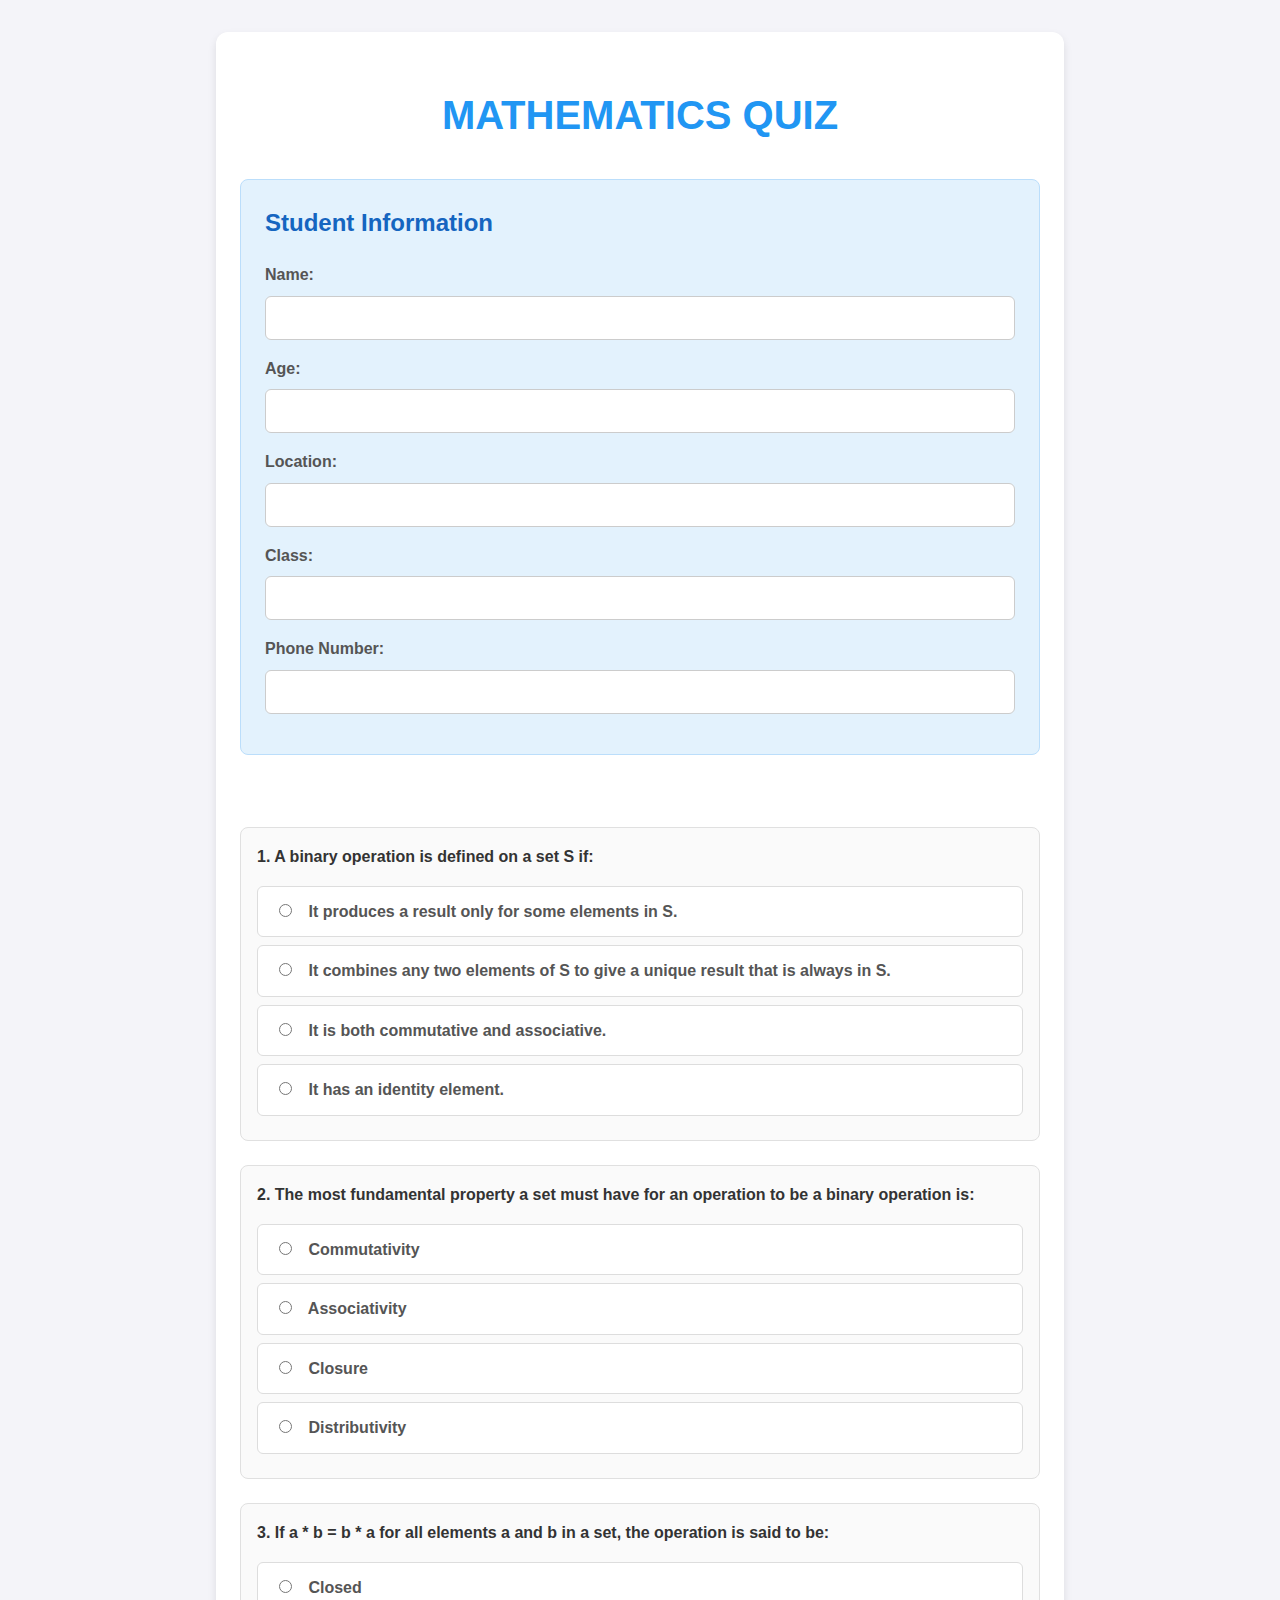
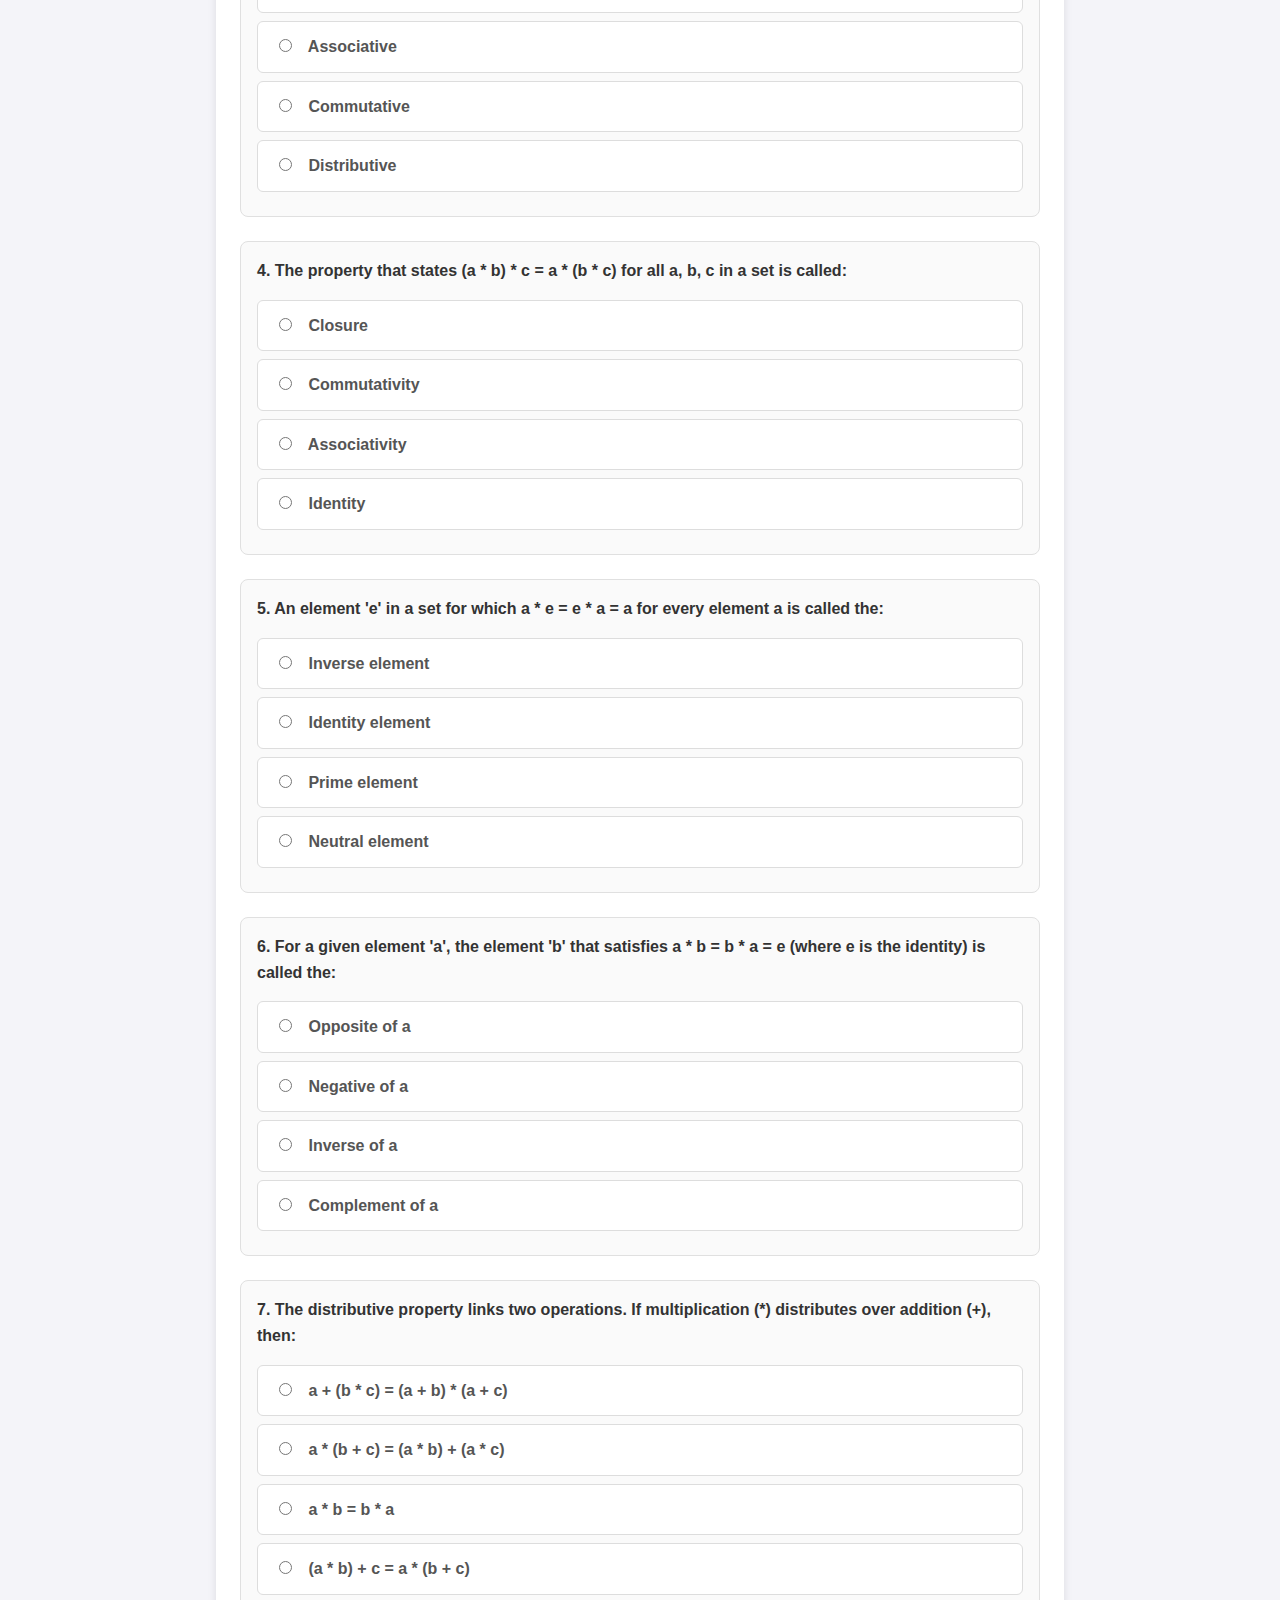
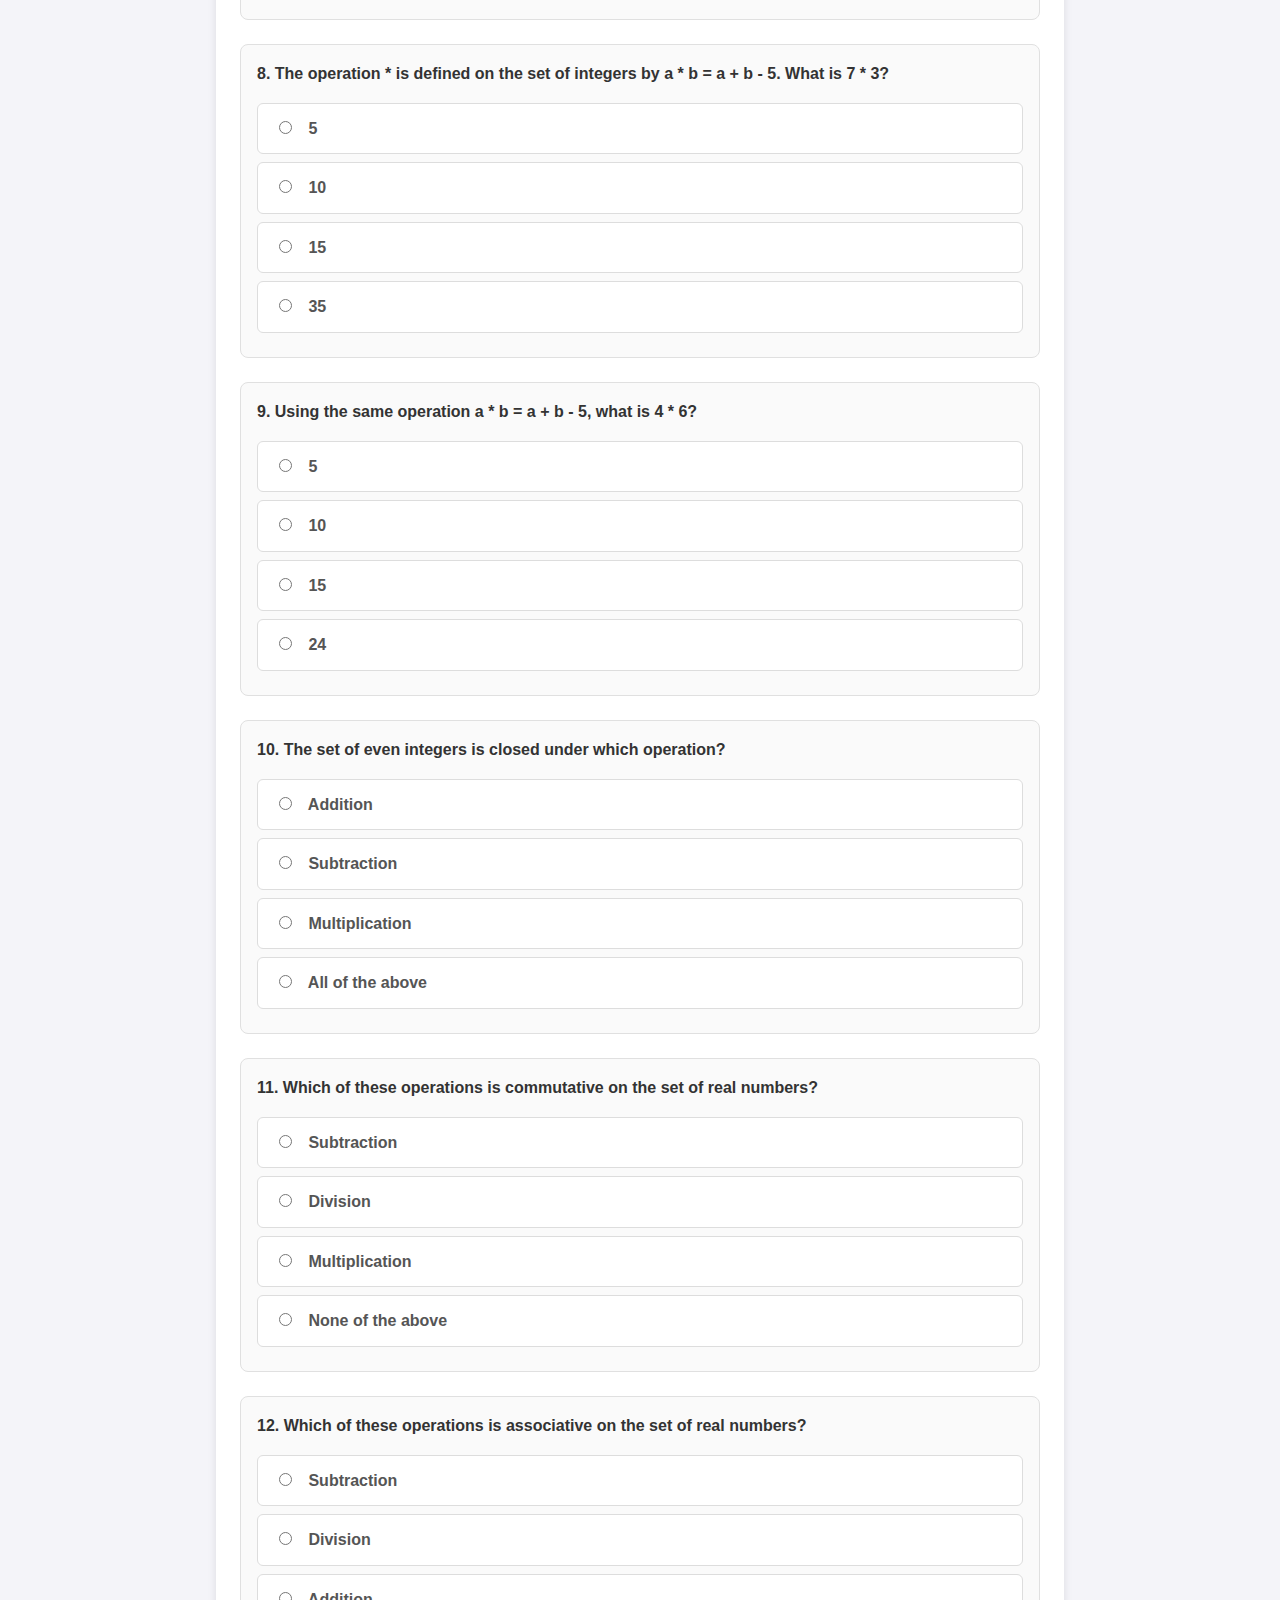
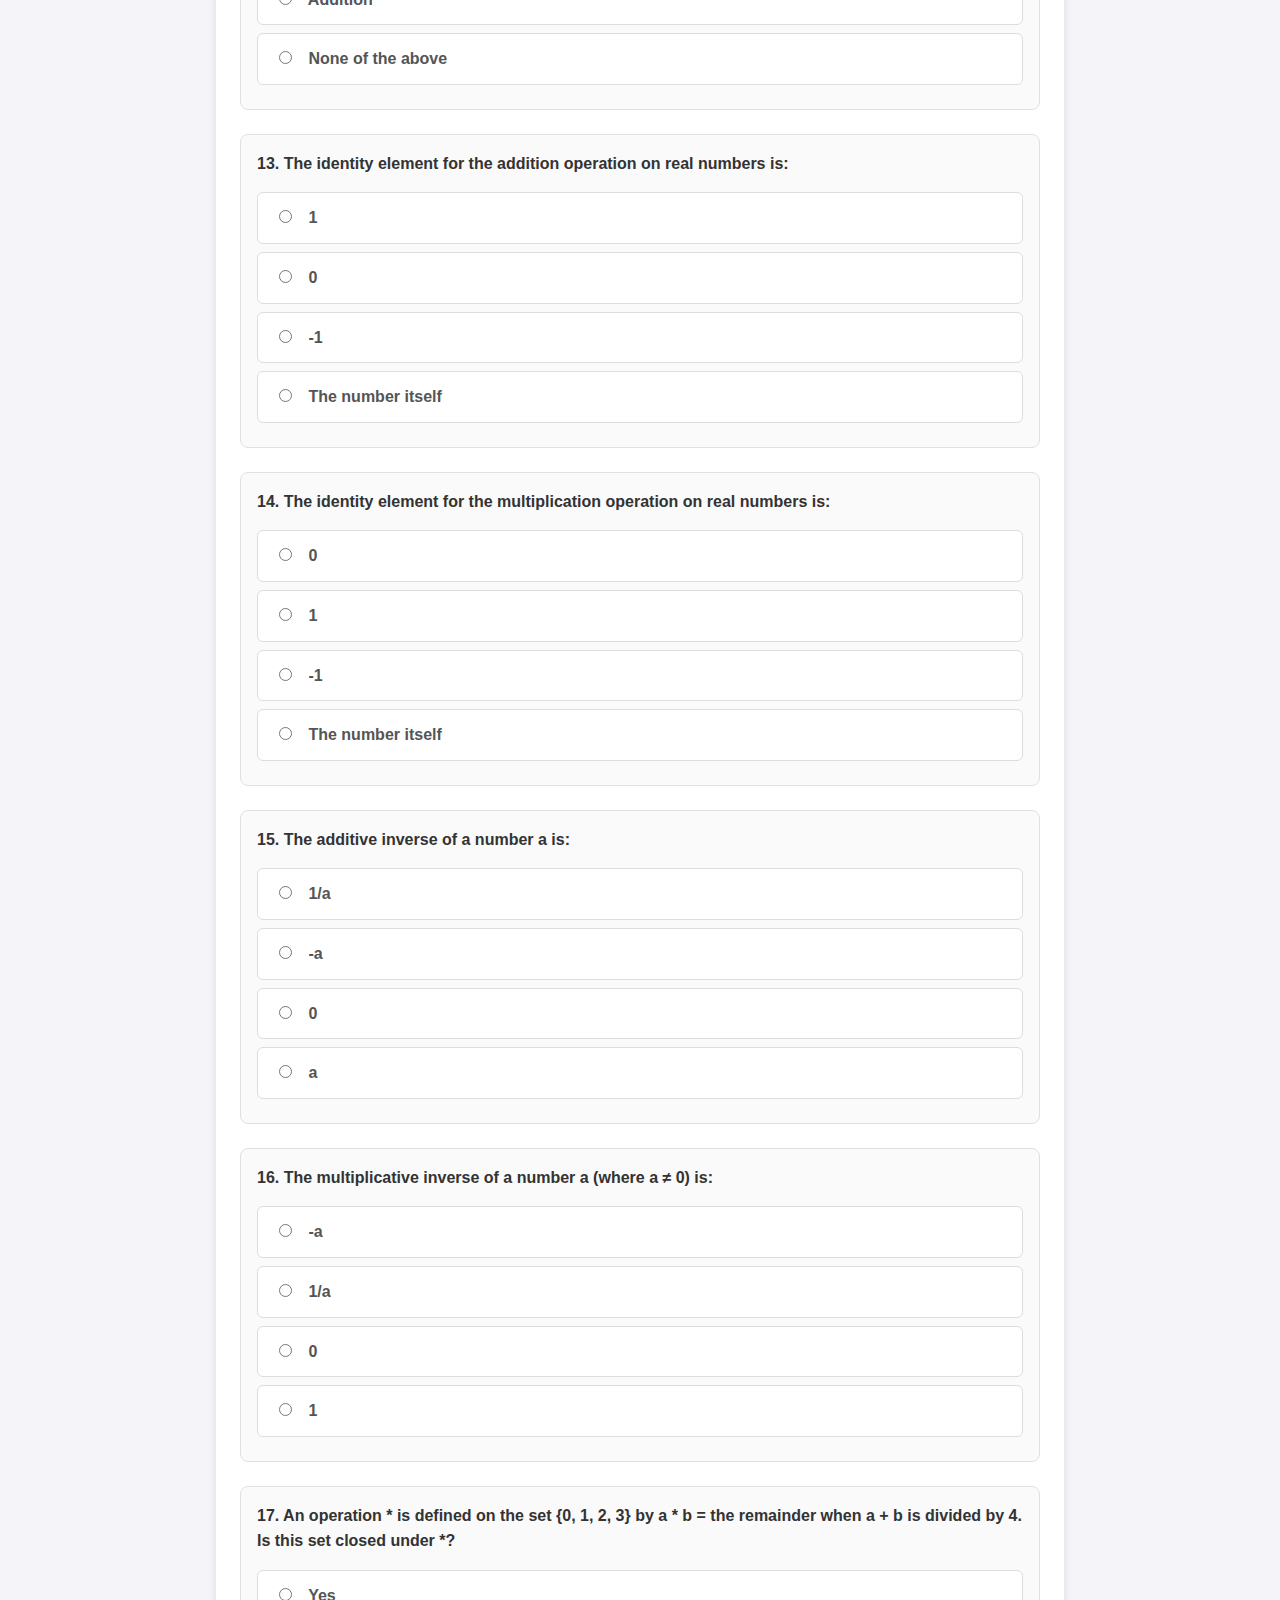
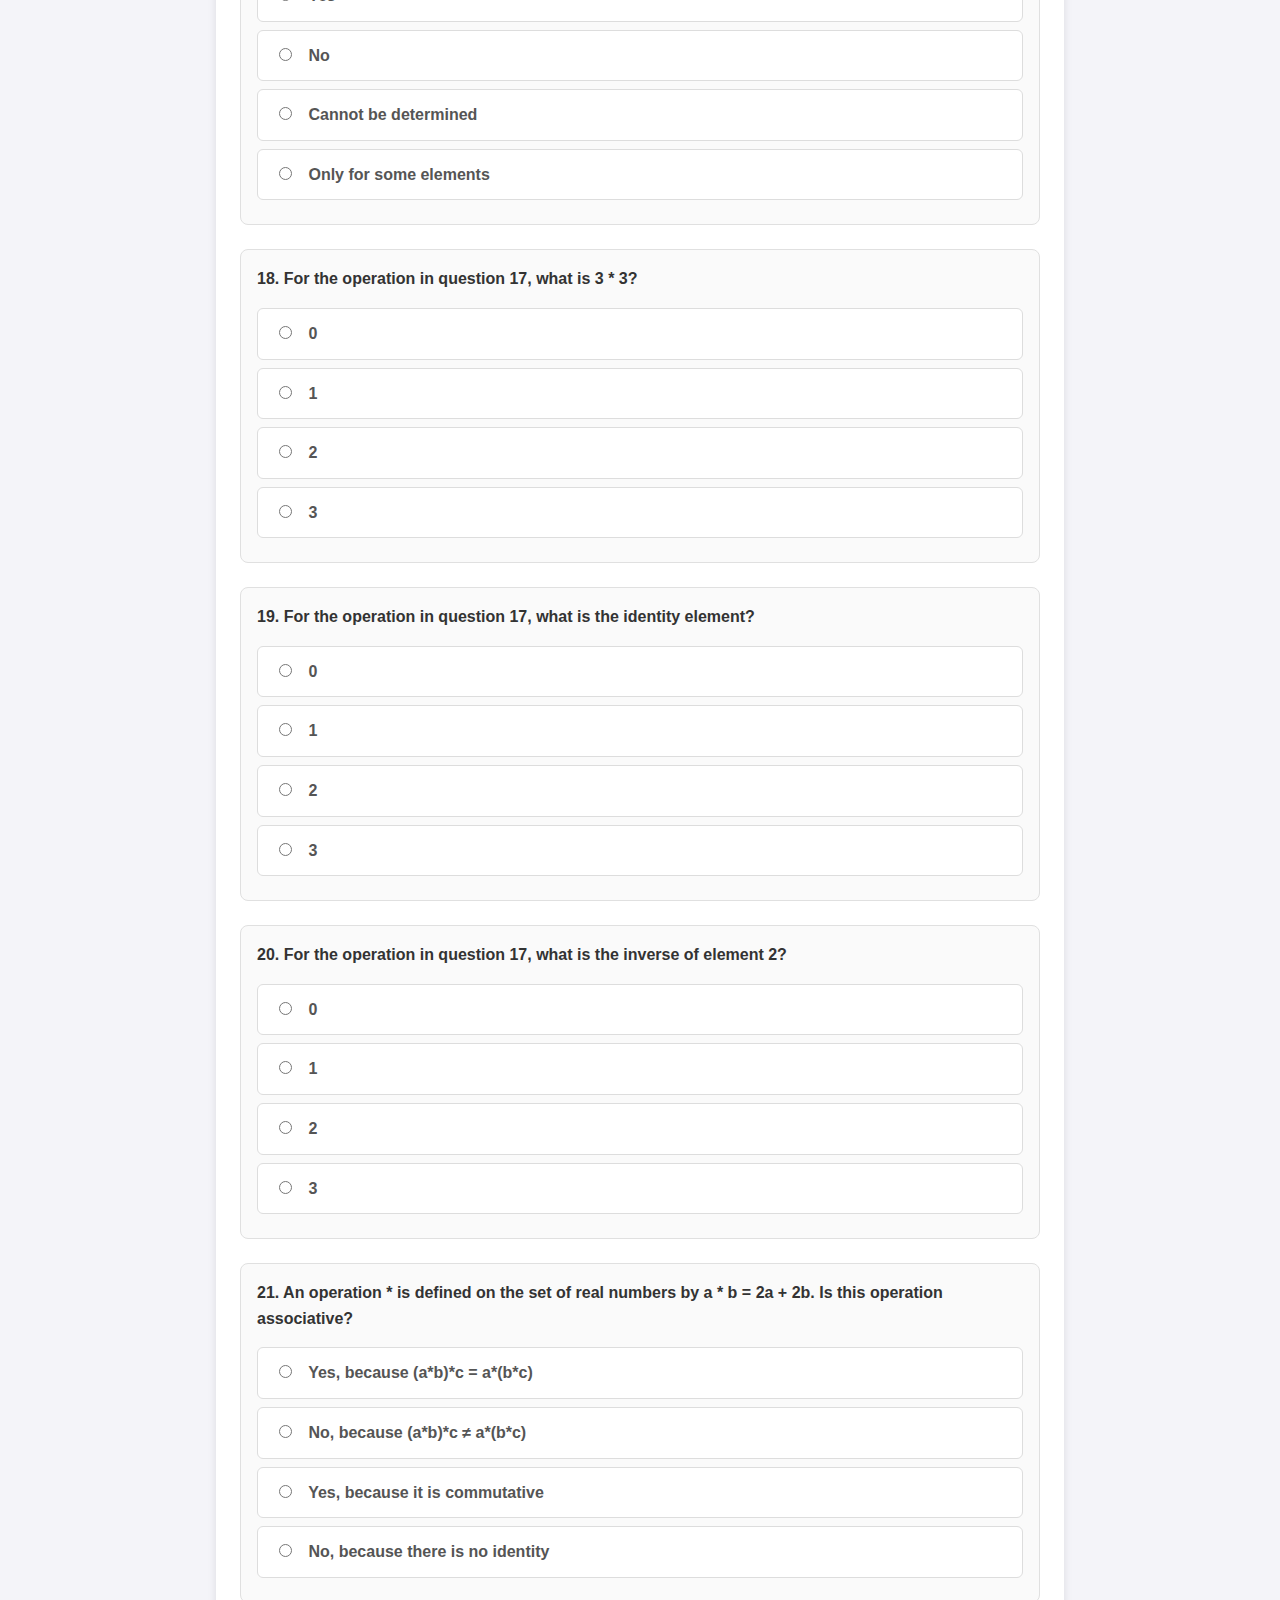
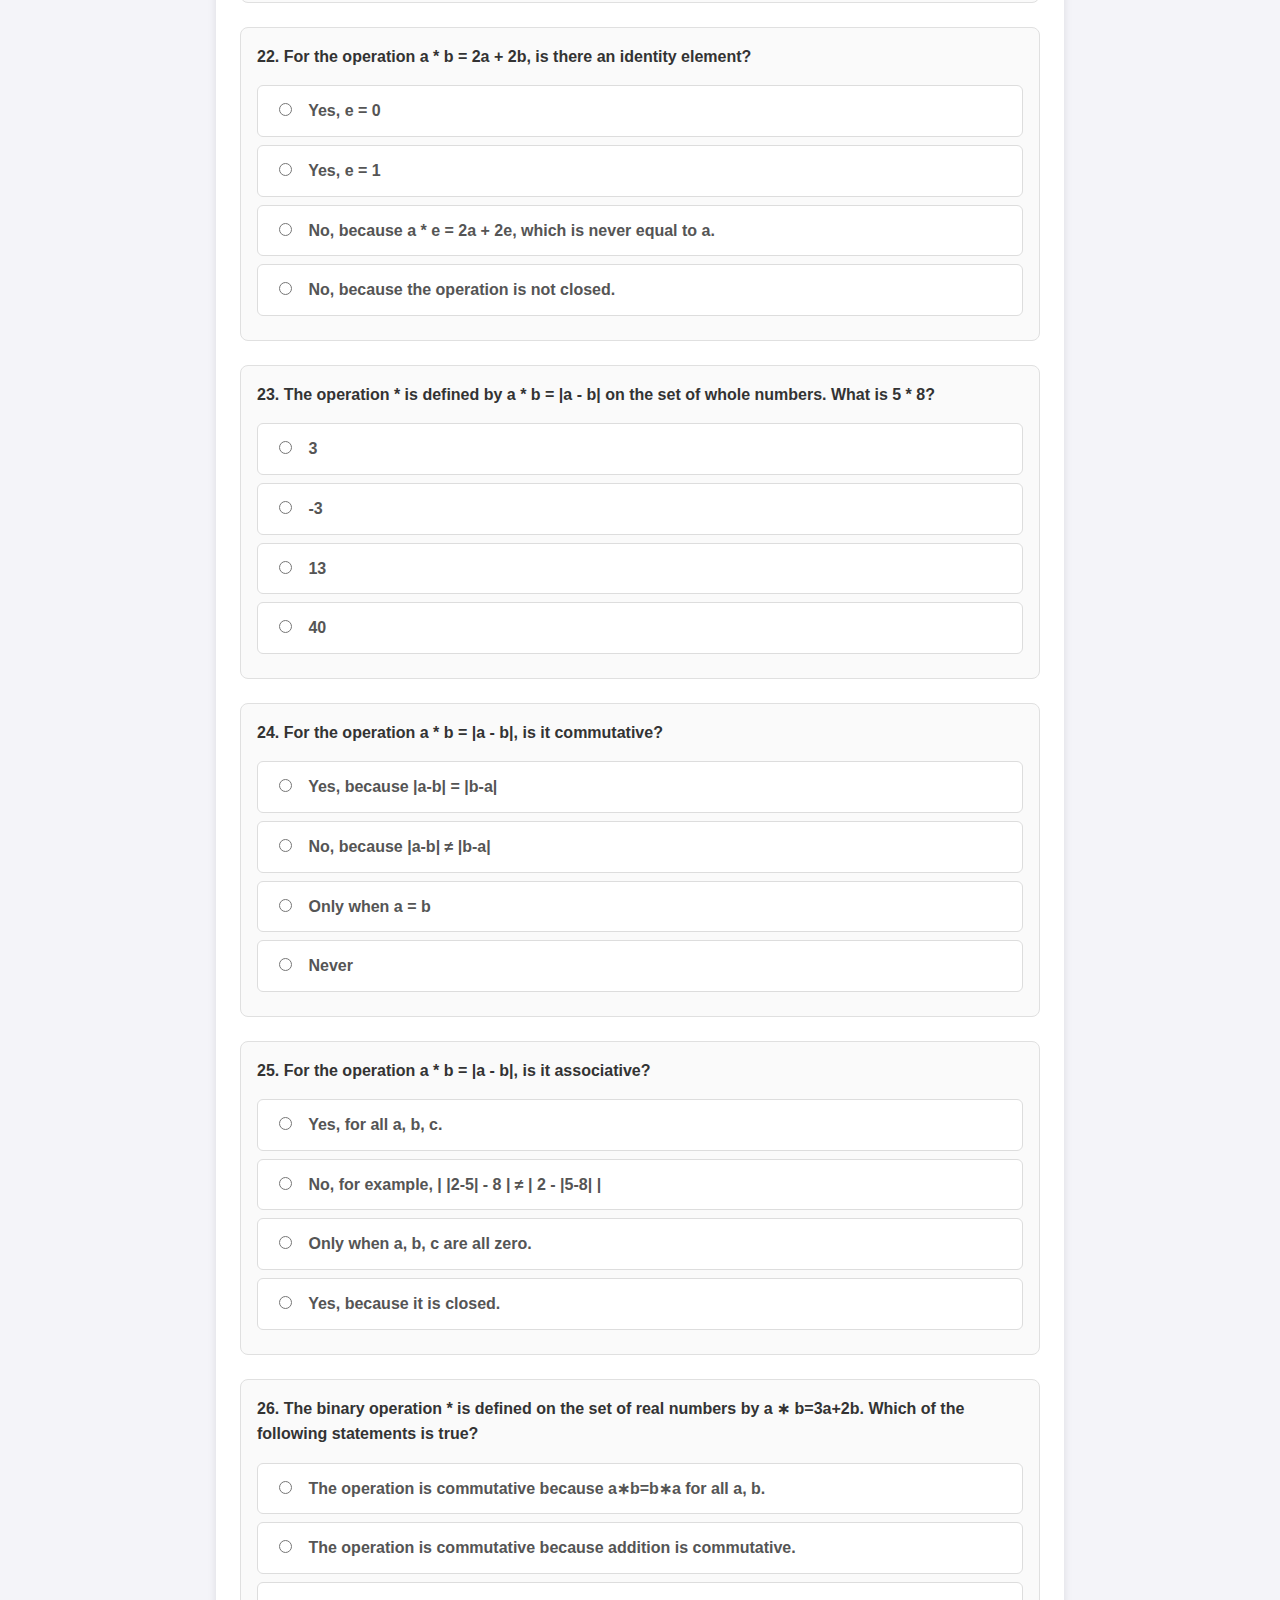
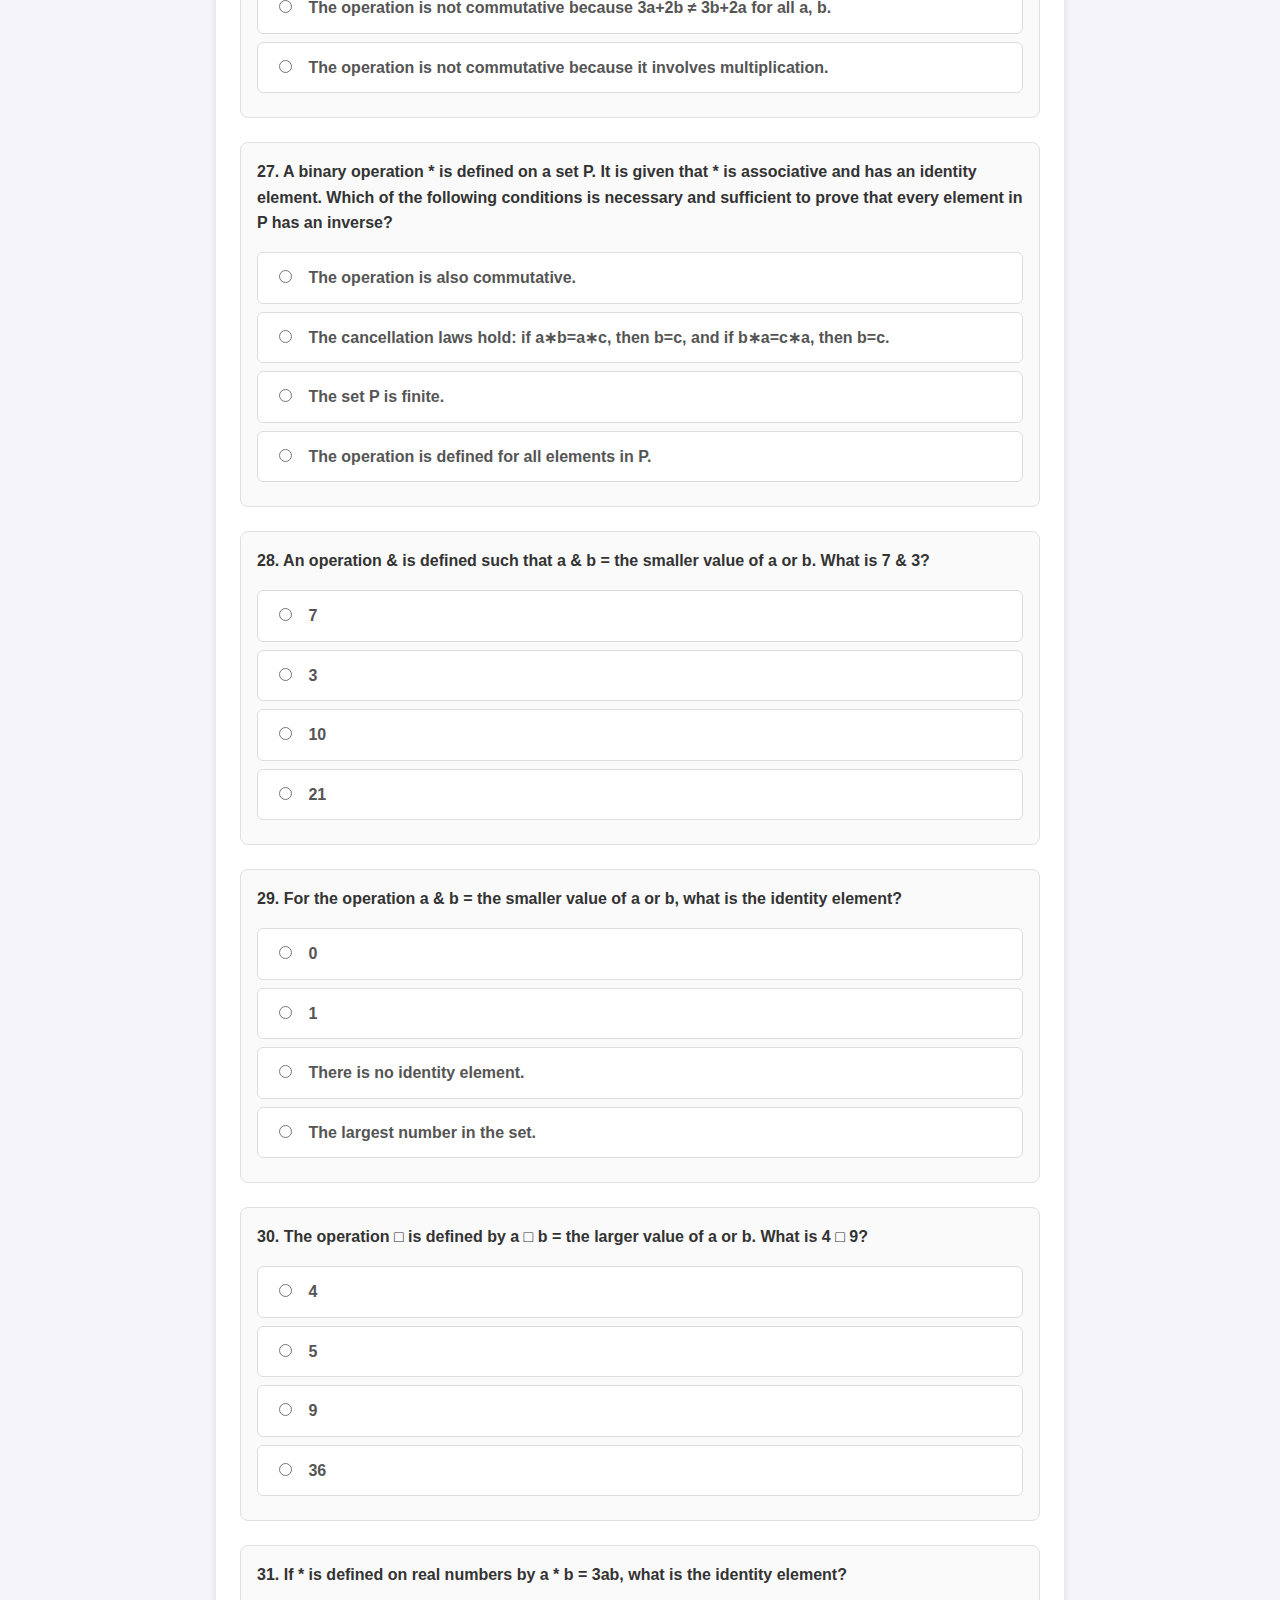
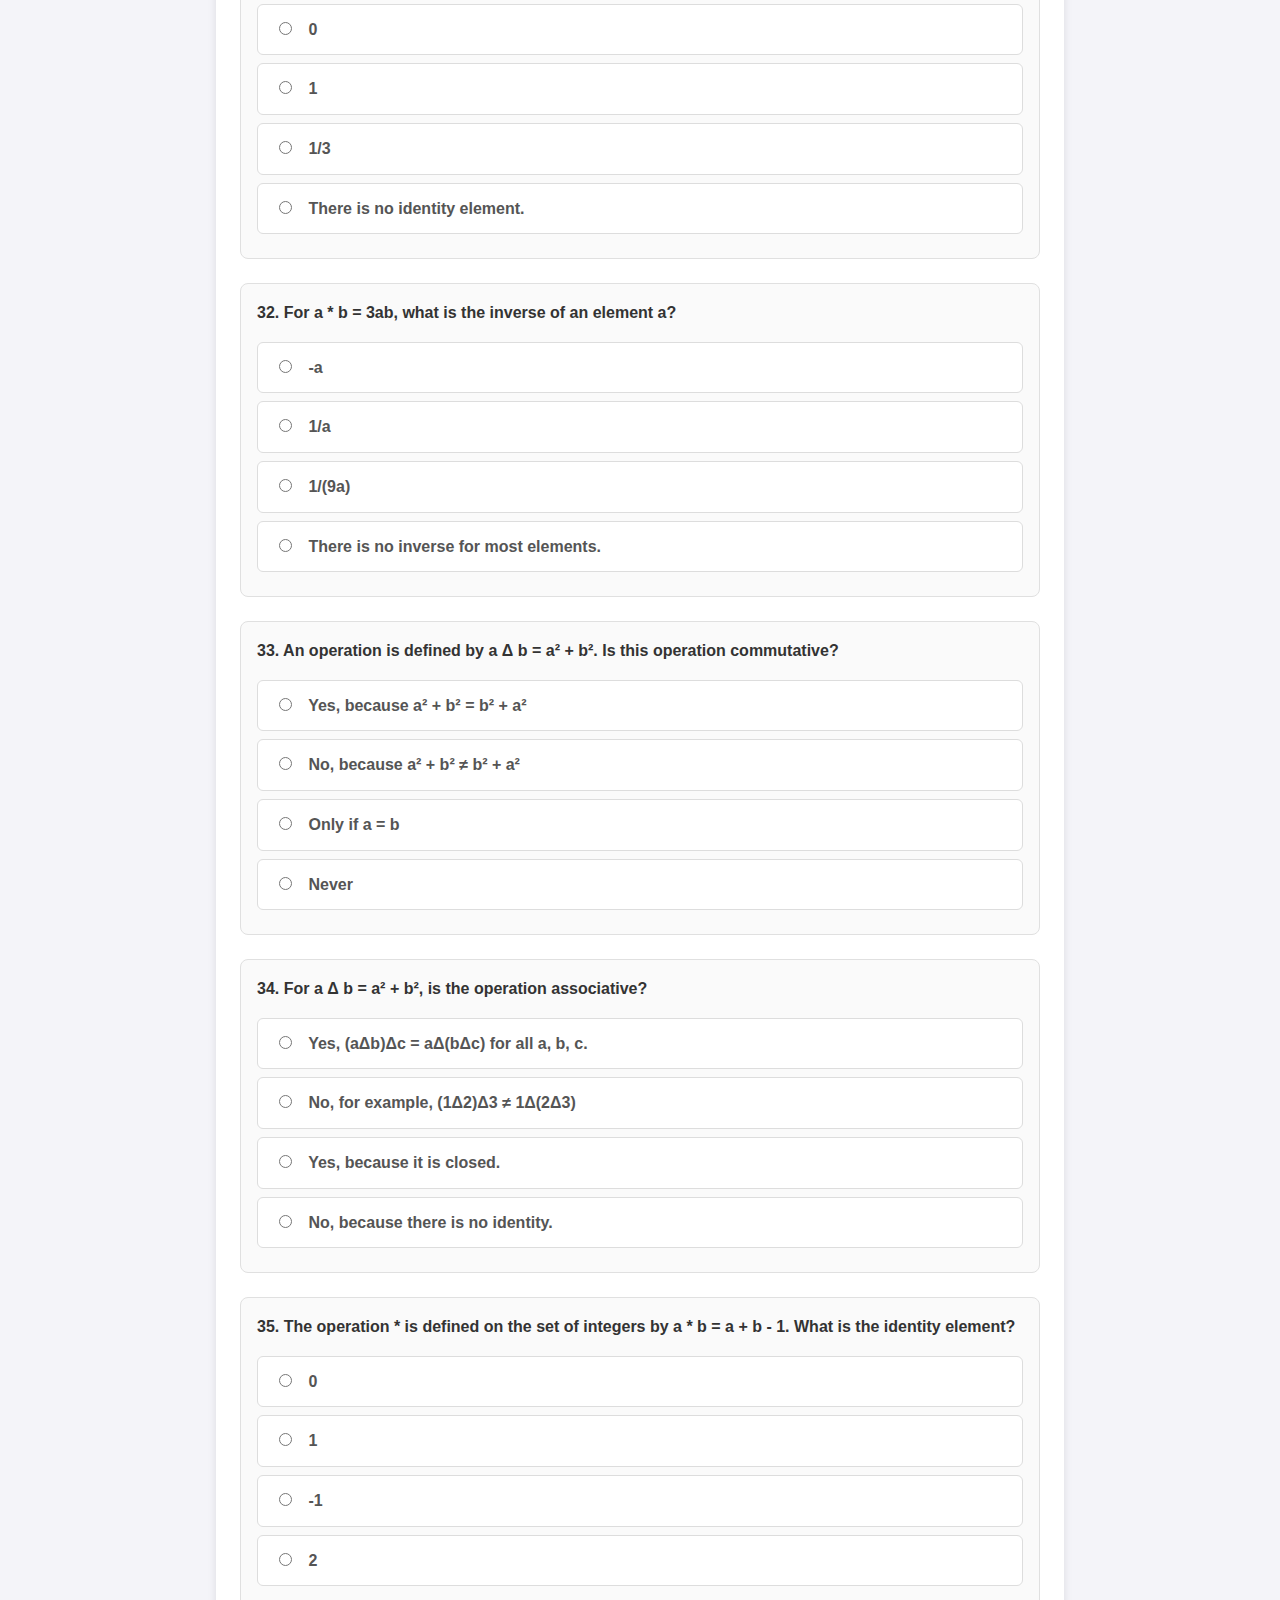
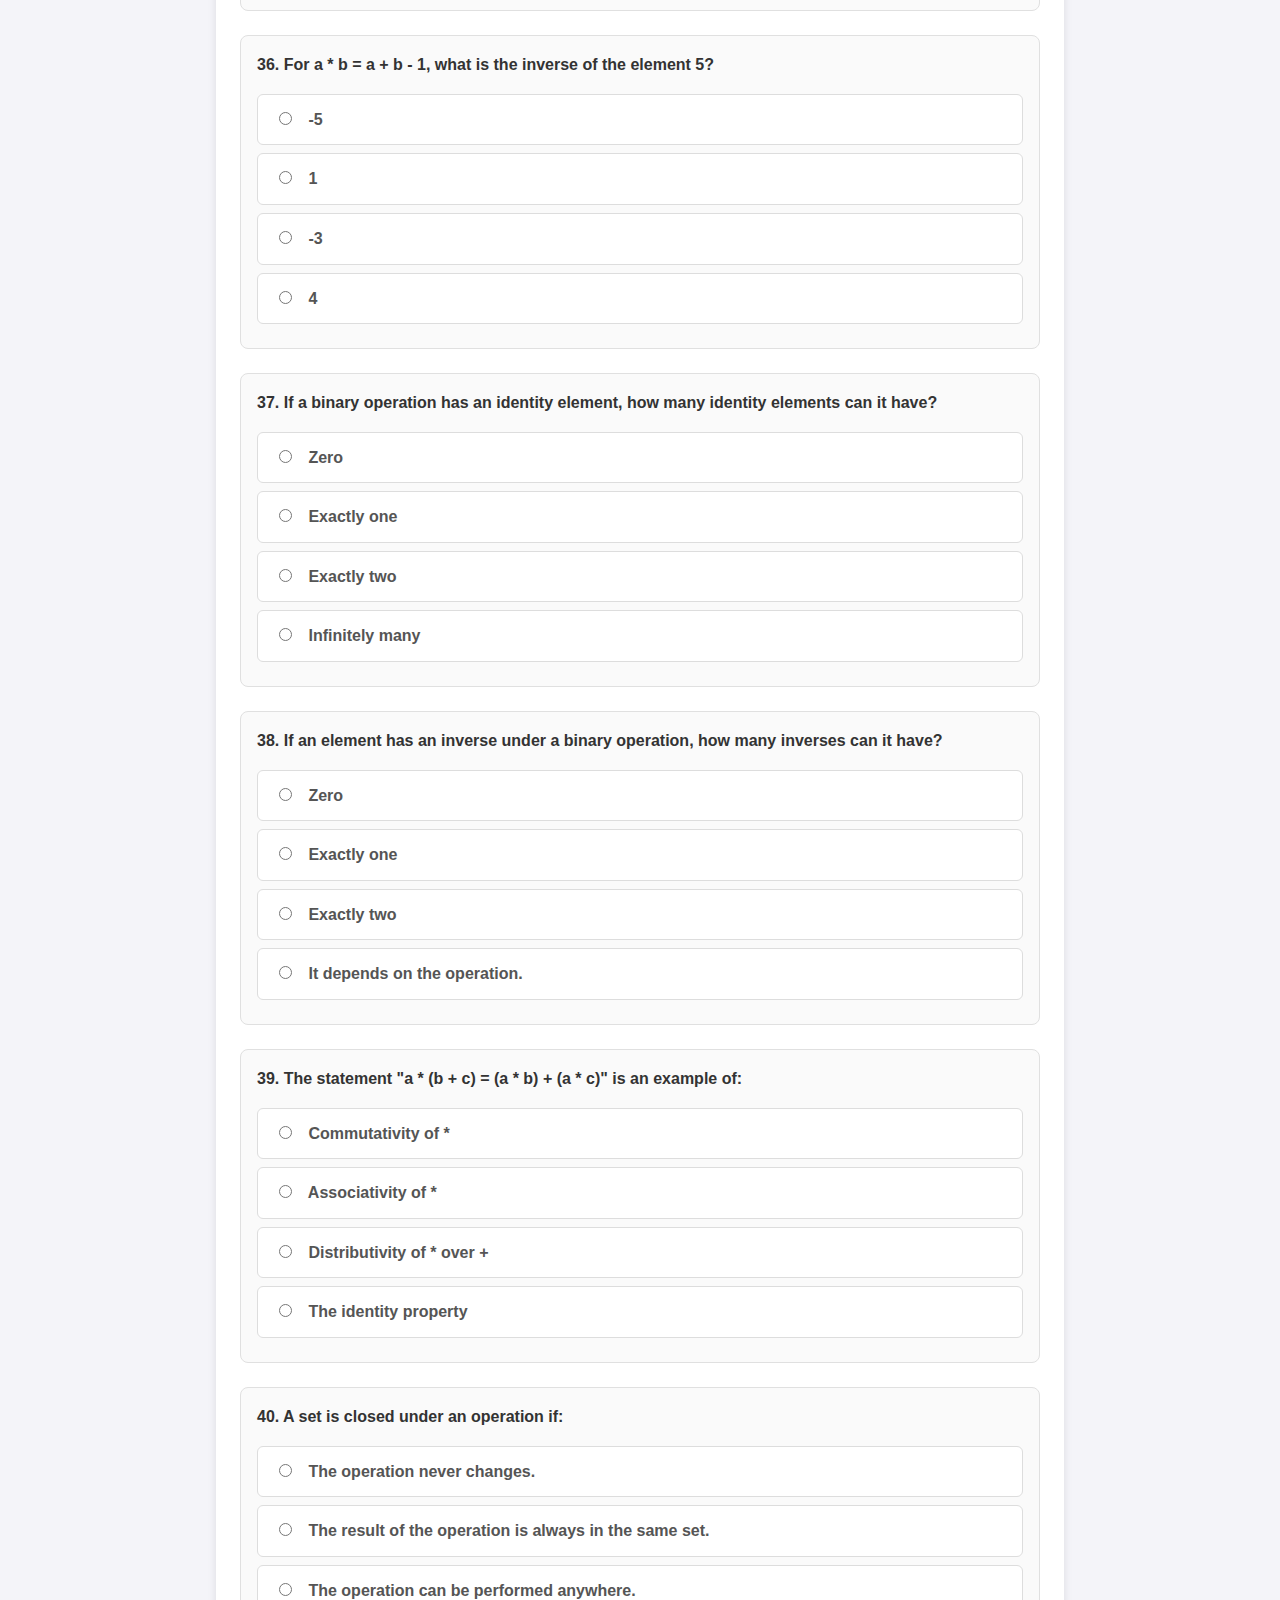
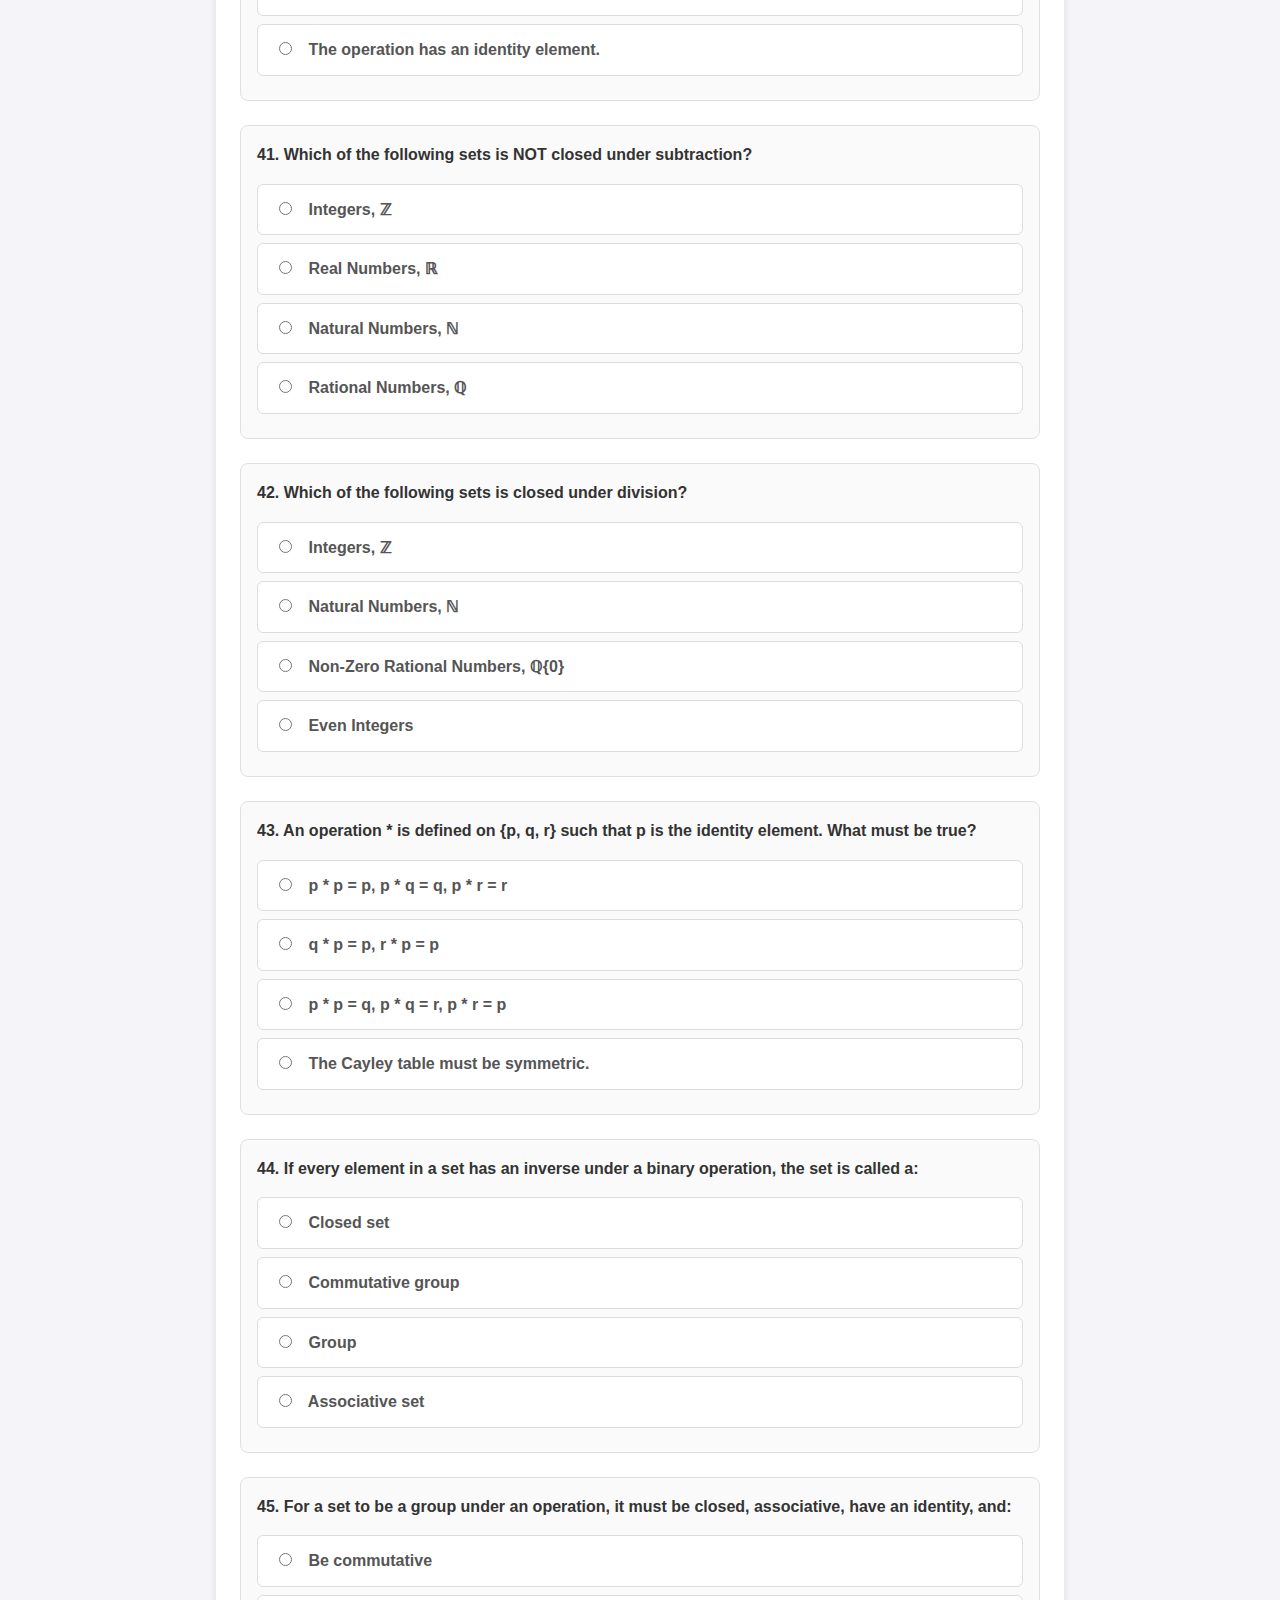
<file: maths/index.html>
<!DOCTYPE html>
<html lang="en">

<head>
    <meta charset="UTF-8">
    <meta name="viewport" content="width=device-width, initial-scale=1.0">
    <title>Science Quiz</title>

    <link rel="stylesheet" href="style.css">
    <link rel="icon" href="favicon.ico" type="image/x-icon">

</head>

<body>
    <div class="container">
        <header>
            <h1>MATHEMATICS QUIZ</h1>
        </header>

        <form id="quiz-form" action="https://formspree.io/f/mvgbynbo" method="POST">

            <div class="student-info-section">
                <h2>Student Information</h2>
                <div class="form-group">
                    <label for="student-name">Name:</label>
                    <input type="text" id="student-name" name="student_name" required>
                </div>
                <div class="form-group">
                    <label for="student-age">Age:</label>
                    <input type="number" id="student-age" name="student_age" required>
                </div>
                <div class="form-group">
                    <label for="student-location">Location:</label>
                    <input type="text" id="student-location" name="student_location" required>
                </div>
                <div class="form-group">
                    <label for="student-class">Class:</label>
                    <input type="text" id="student-class" name="student_class" required>
                </div>
                <div class="form-group">
                    <label for="phone-number">Phone Number:</label>
                    <input type="tel" id="phone-number" name="phone_number" required>
                </div>
            </div>

            <!-- Added a div for validation messages -->
            <div id="validation-message" class="validation-message"></div>

            <div id="quiz-container">
            </div>

            <button type="submit">Submit Quiz</button>

            <div class="message-section">
                <p>Created by Francis Nyantakyi. I will review your results and get in contact with you. I wish you all
                    the best! 🙏</p>
            </div>
        </form>
    </div>

    <footer>
        <div class="footer-content">
            <p>&copy; 2025 Nyantakyi Francis</p>
            <p>Nyantakyi Francis. All rights reserved. | <a href="disclaimer.html" class="footer-link">Disclaimer</a>
            </p>
            <p>Look me up at <a href="https://nyantakyi-francis.github.io/NYANTAKYI-FRANCIS/"
                    class="footer-link">here</a> for us to connect</p>
            <p>Last Modified: <span id="last-modified"></span></p>
        </div>
    </footer>

    <script src="script.js"></script>
    <script>
        document.getElementById('last-modified').textContent = document.lastModified;
    </script>
</body>

</html>
</file>
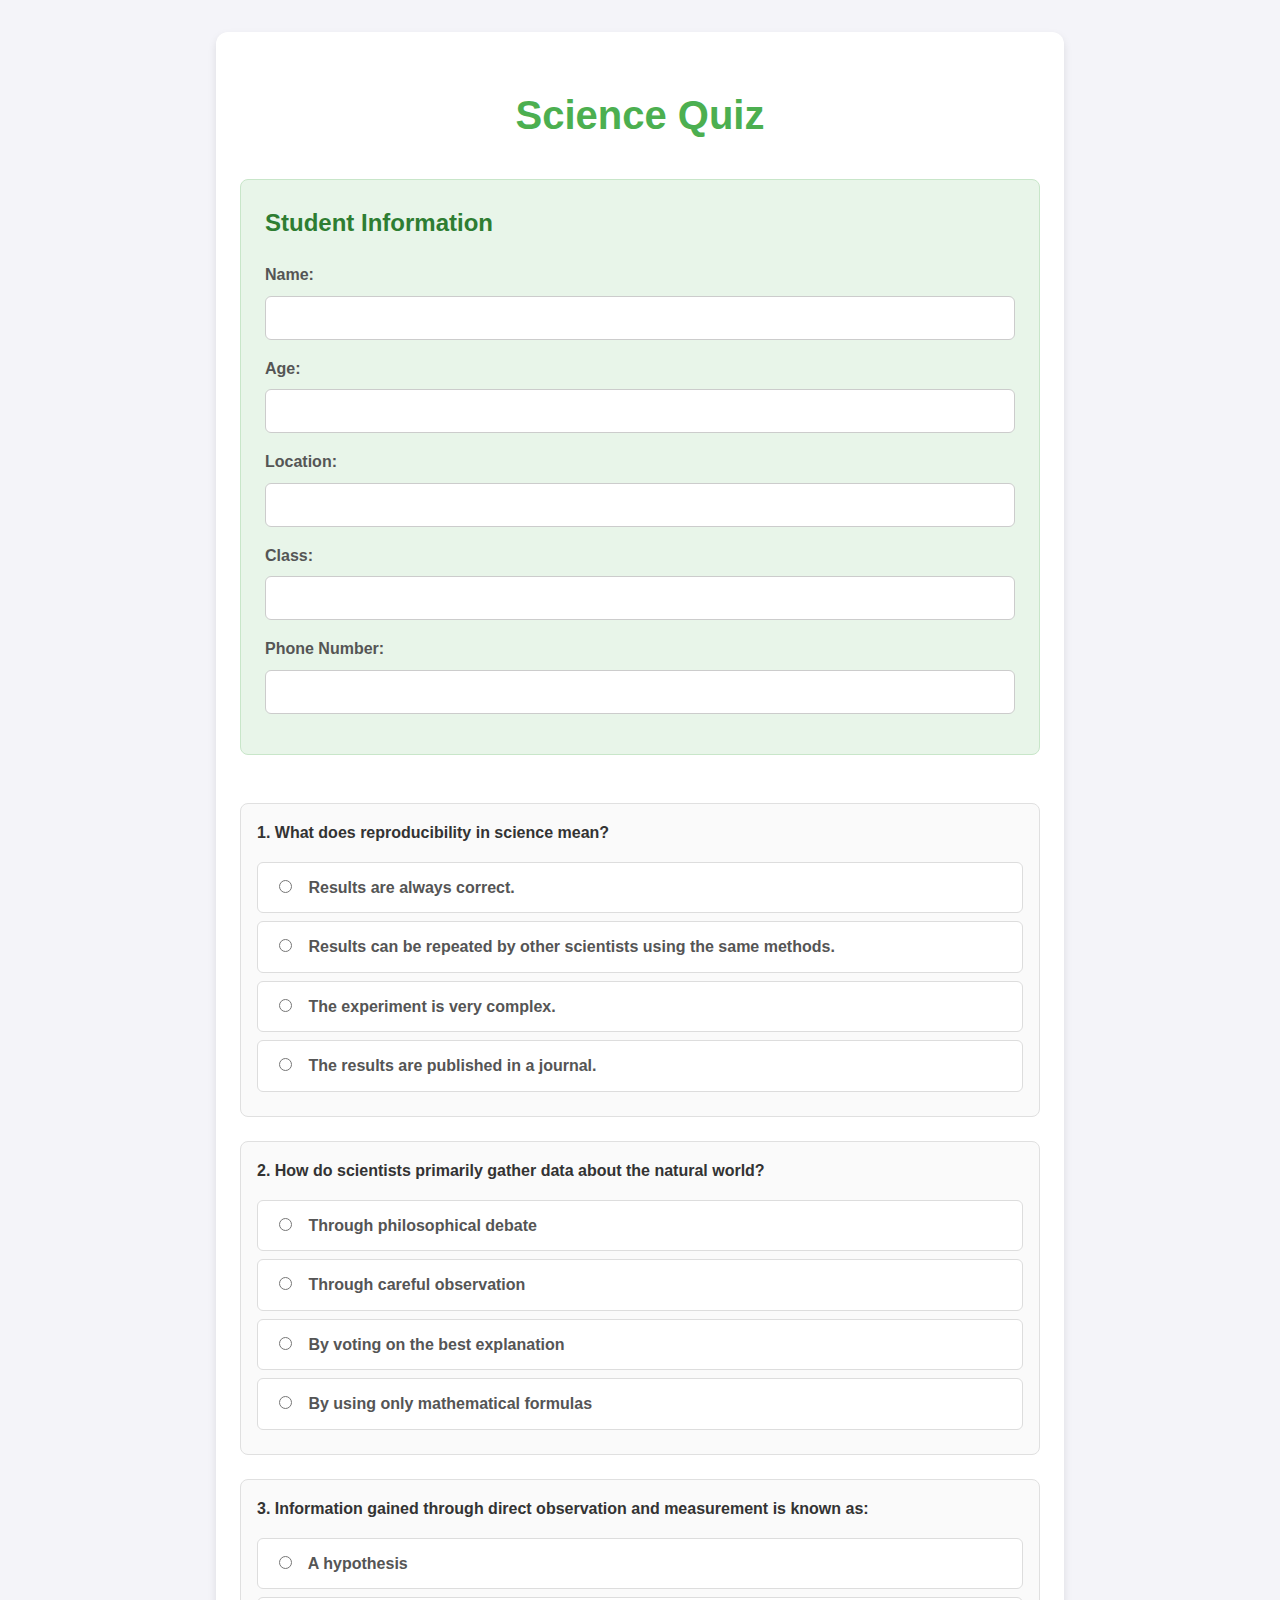
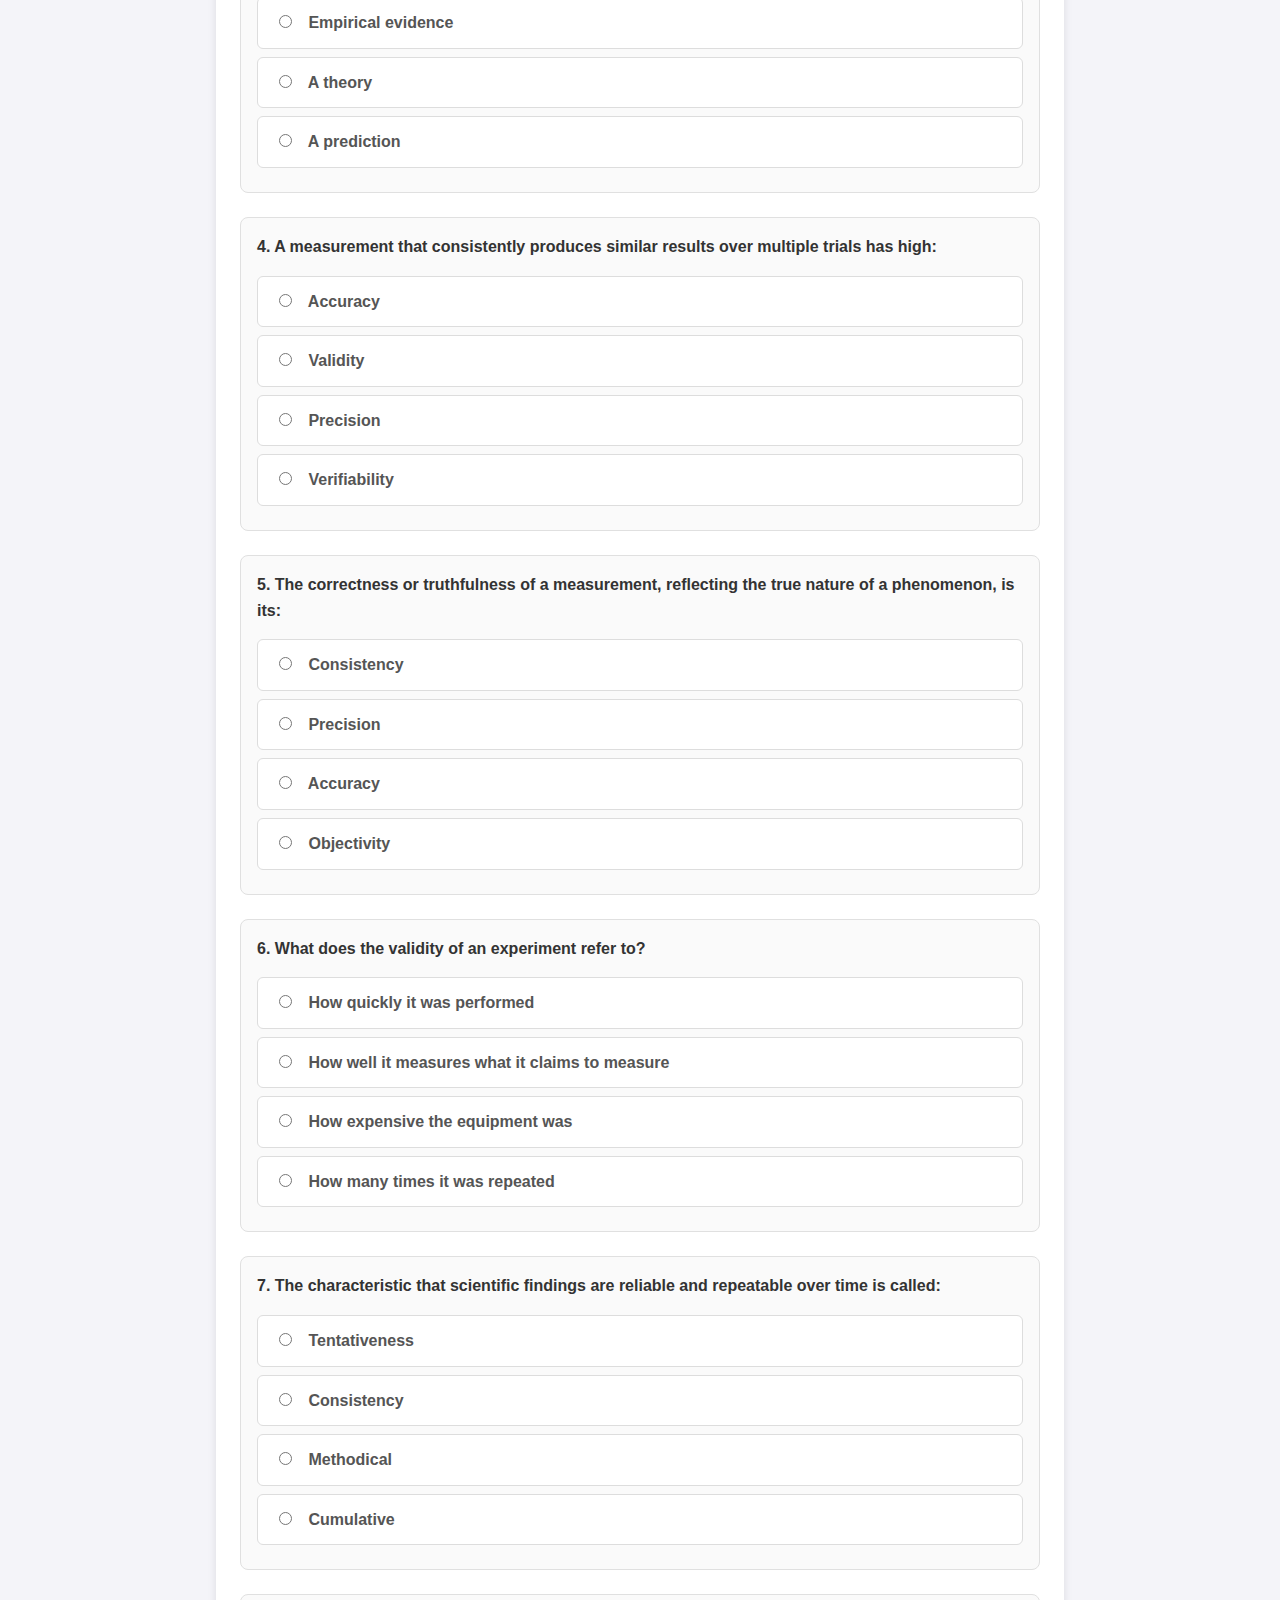
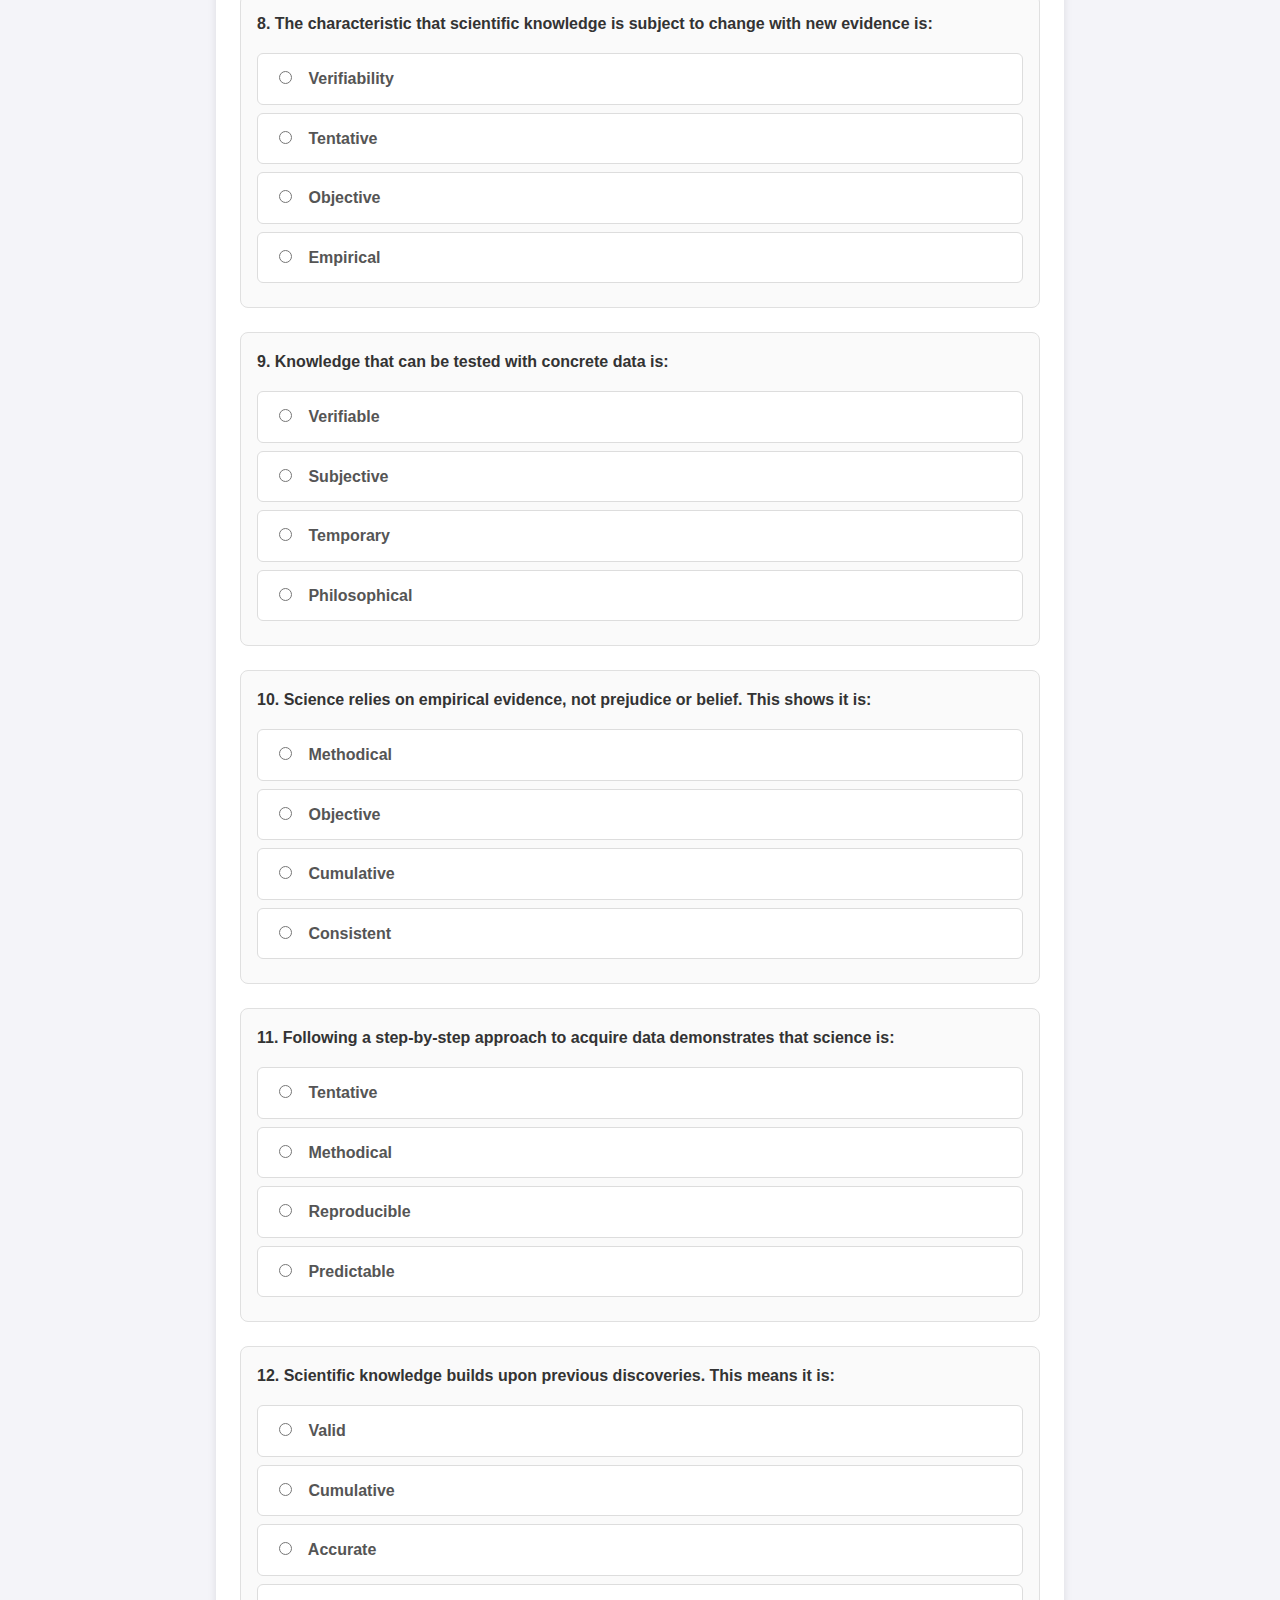
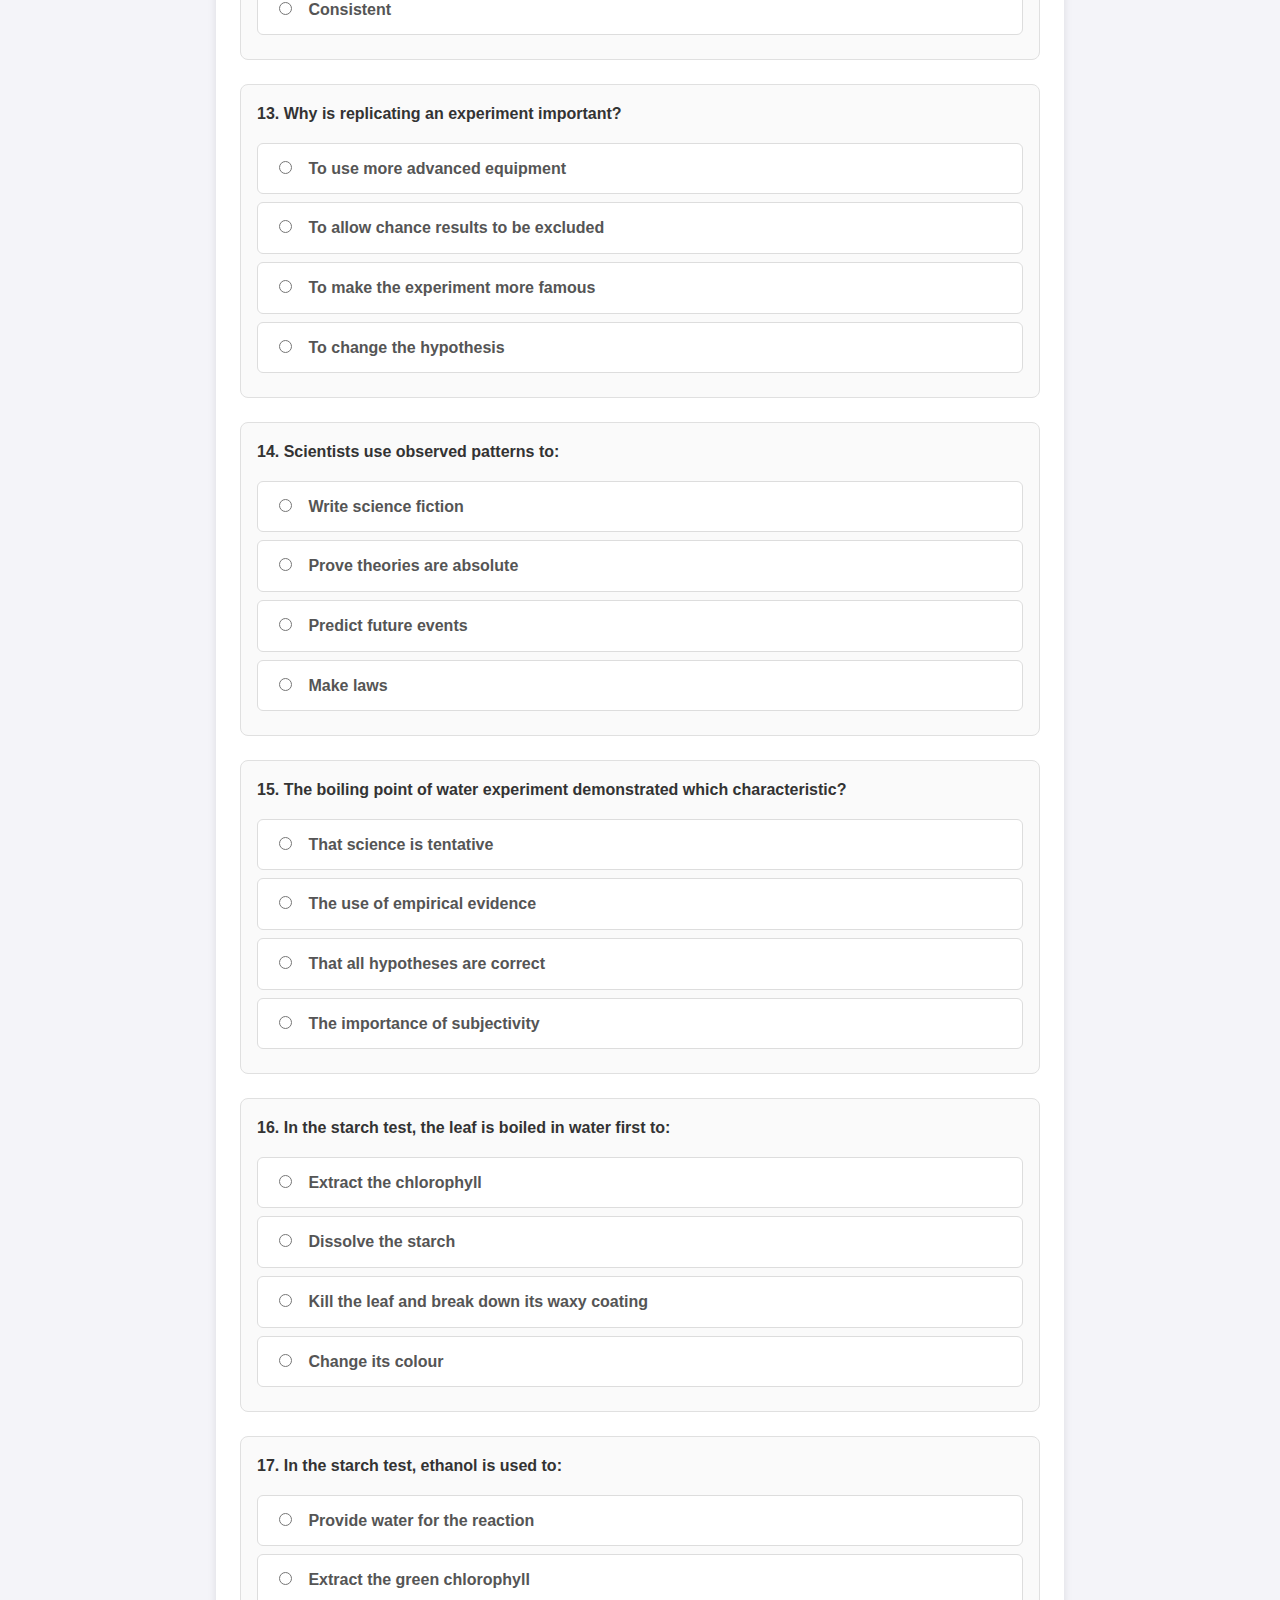
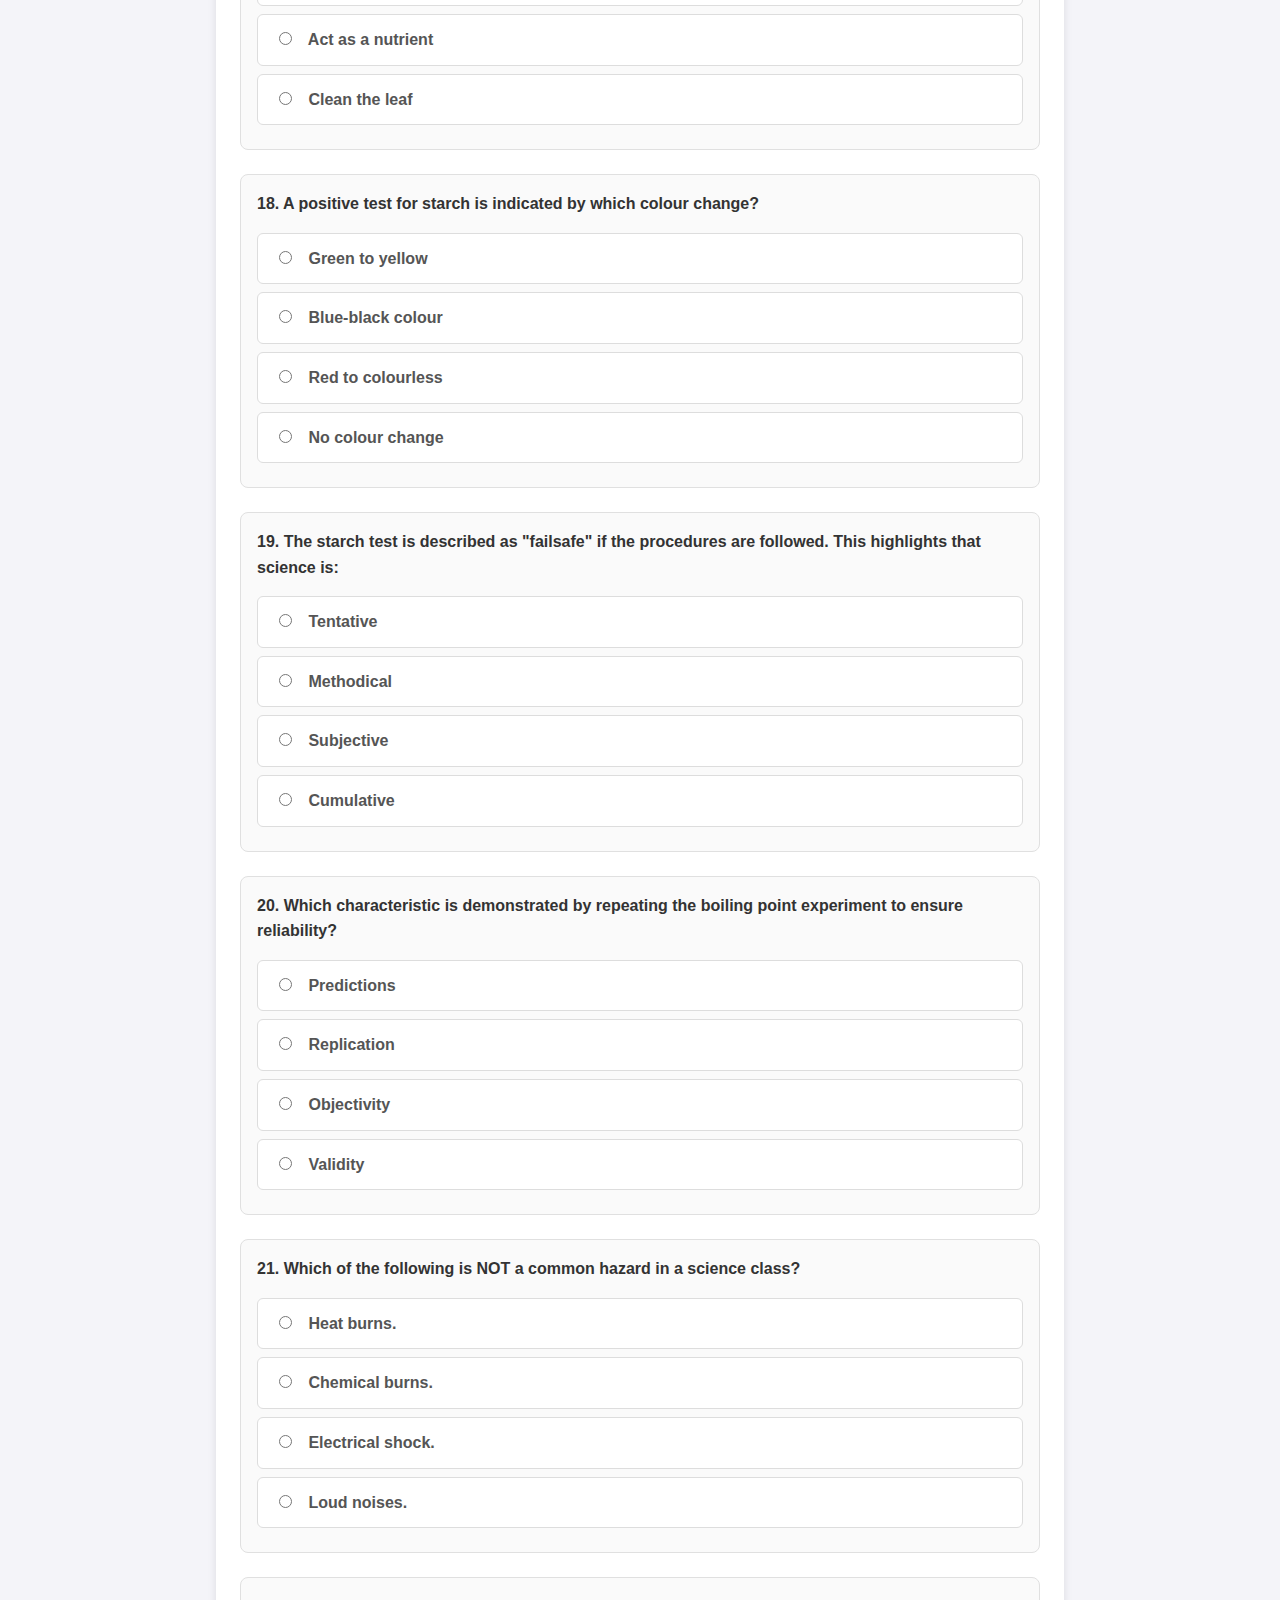
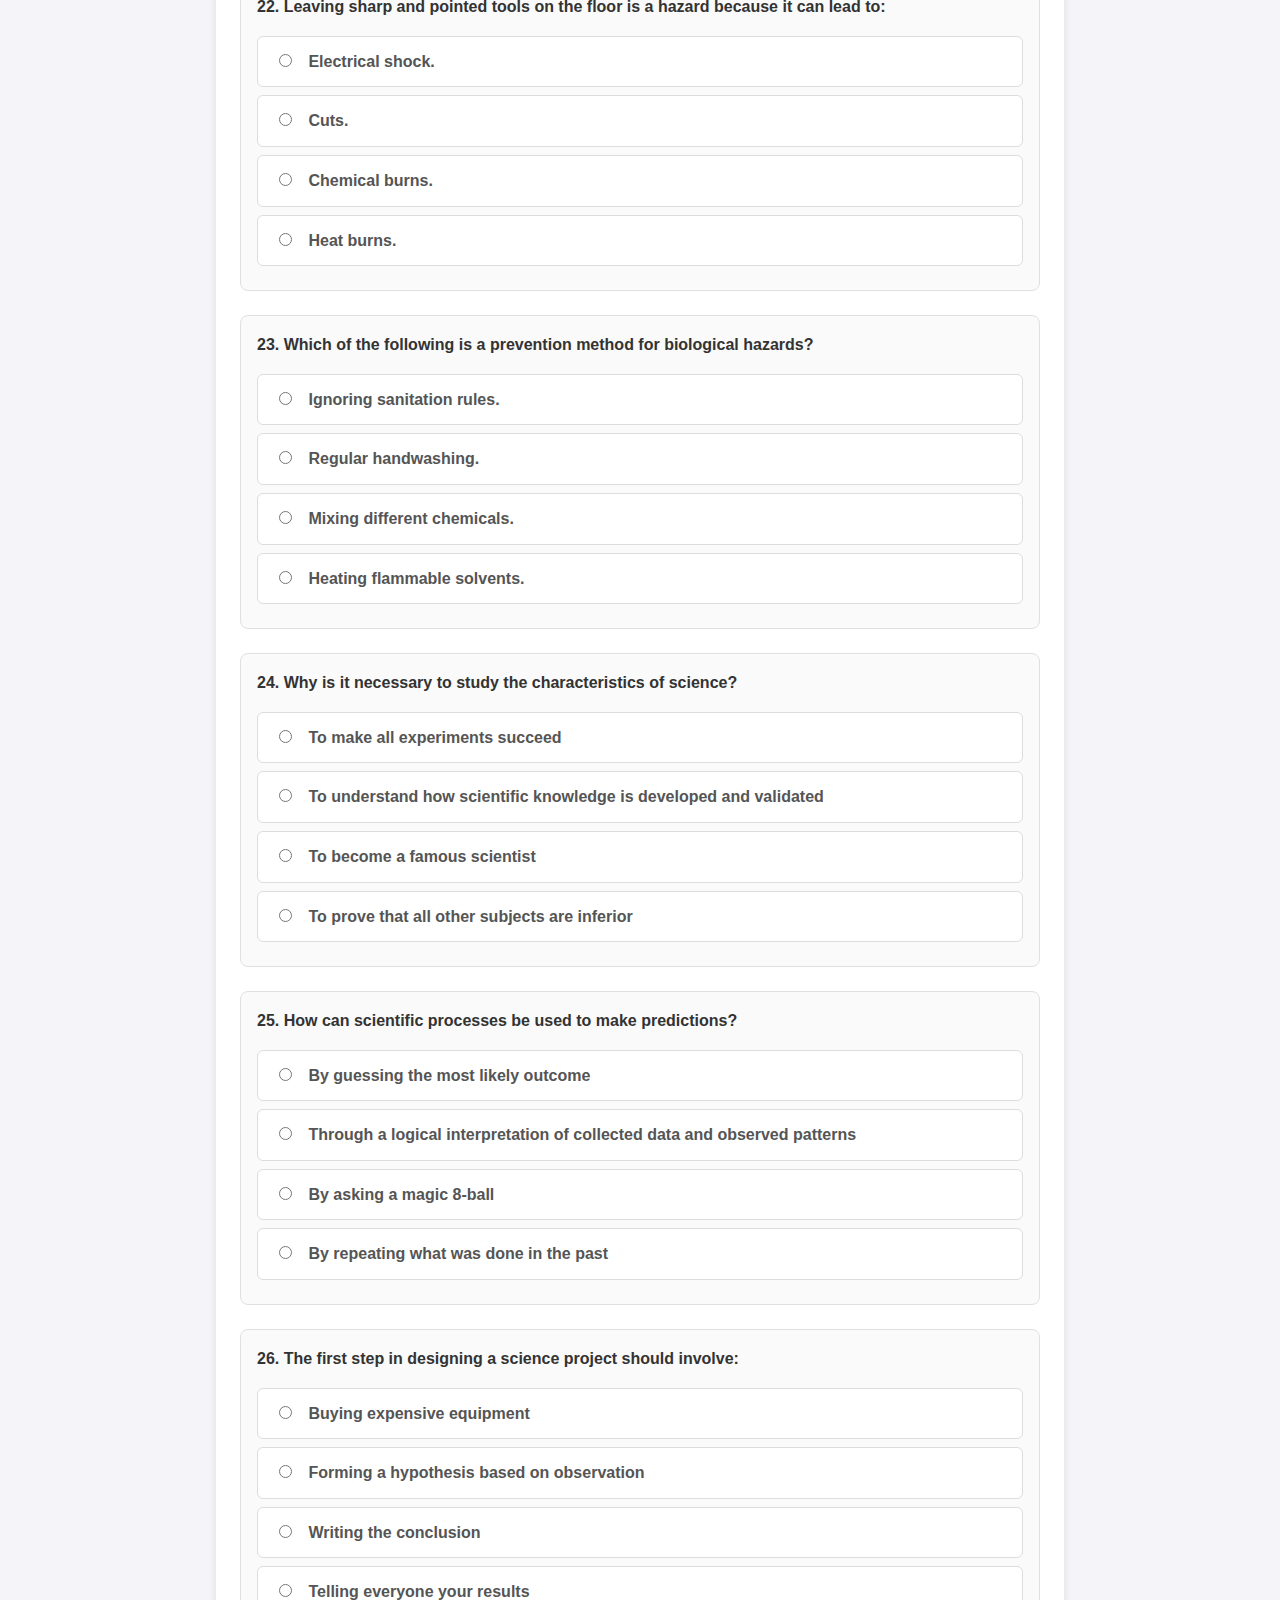
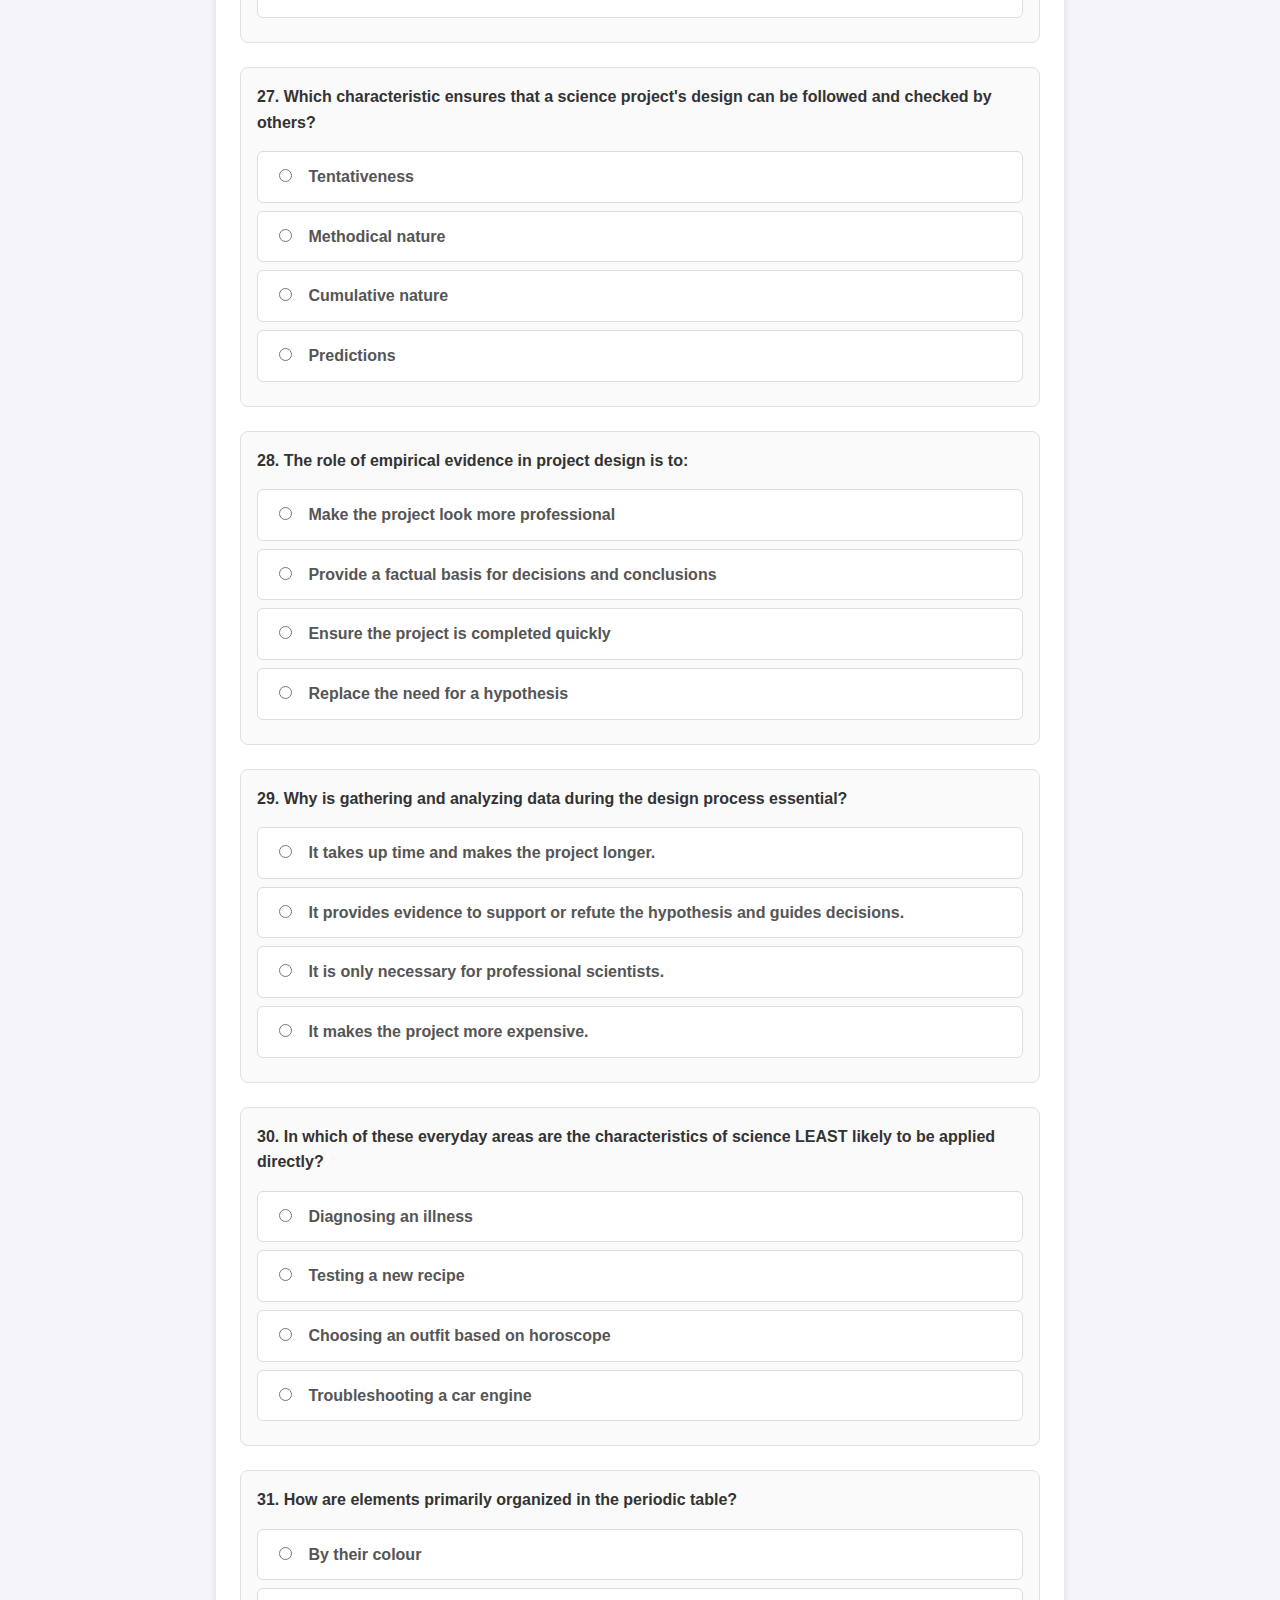
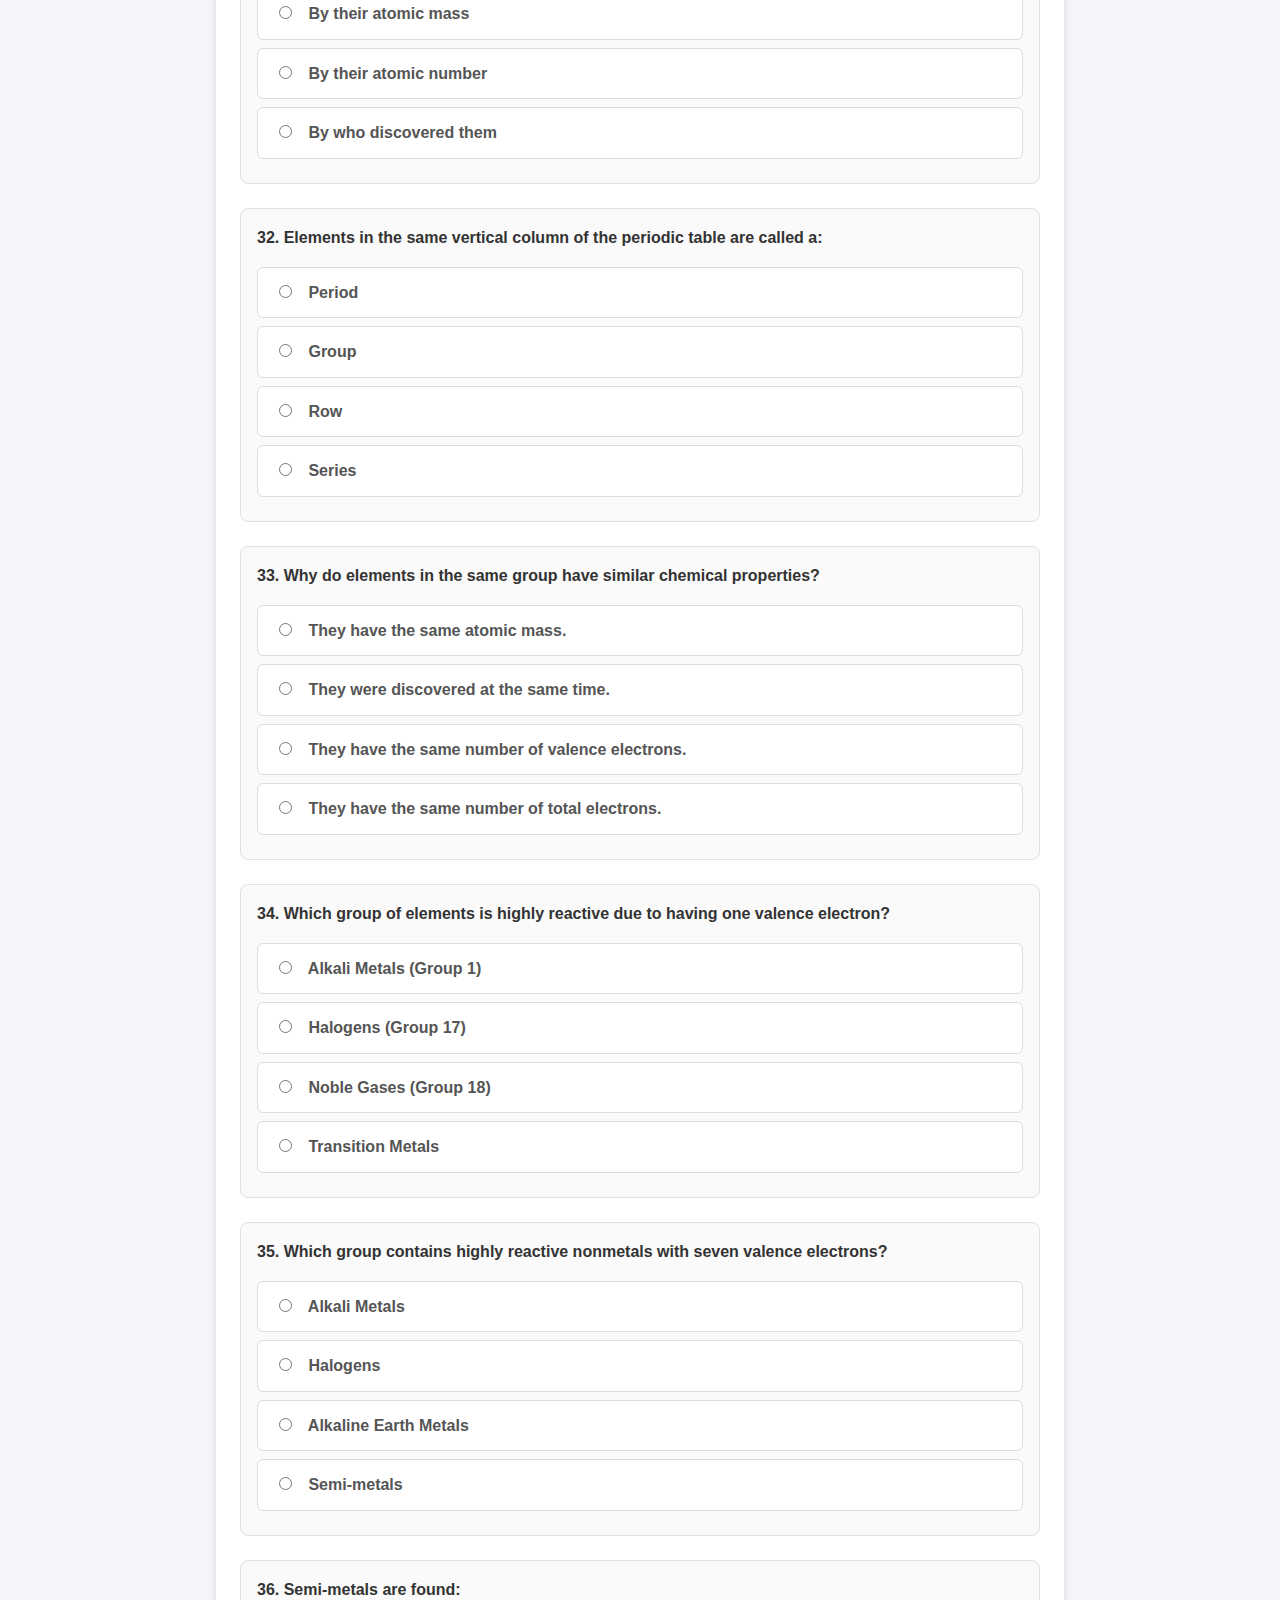
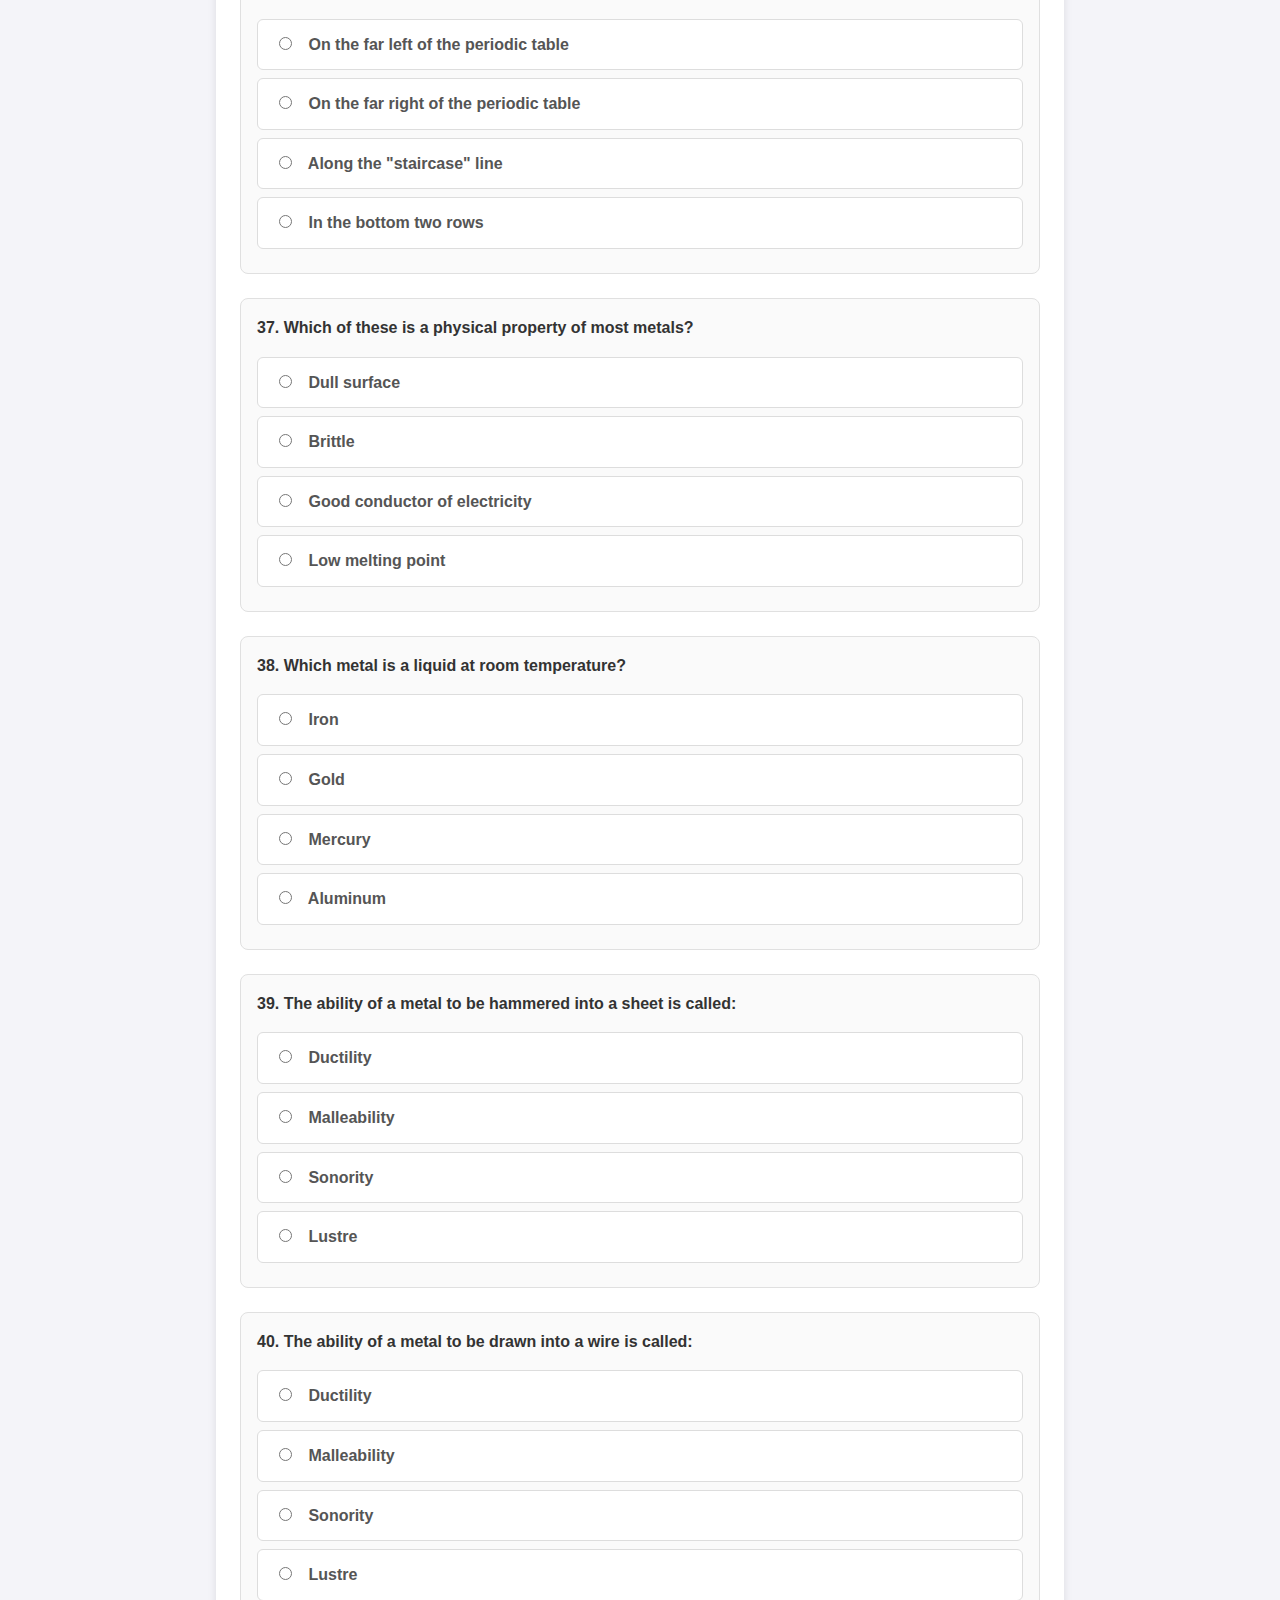
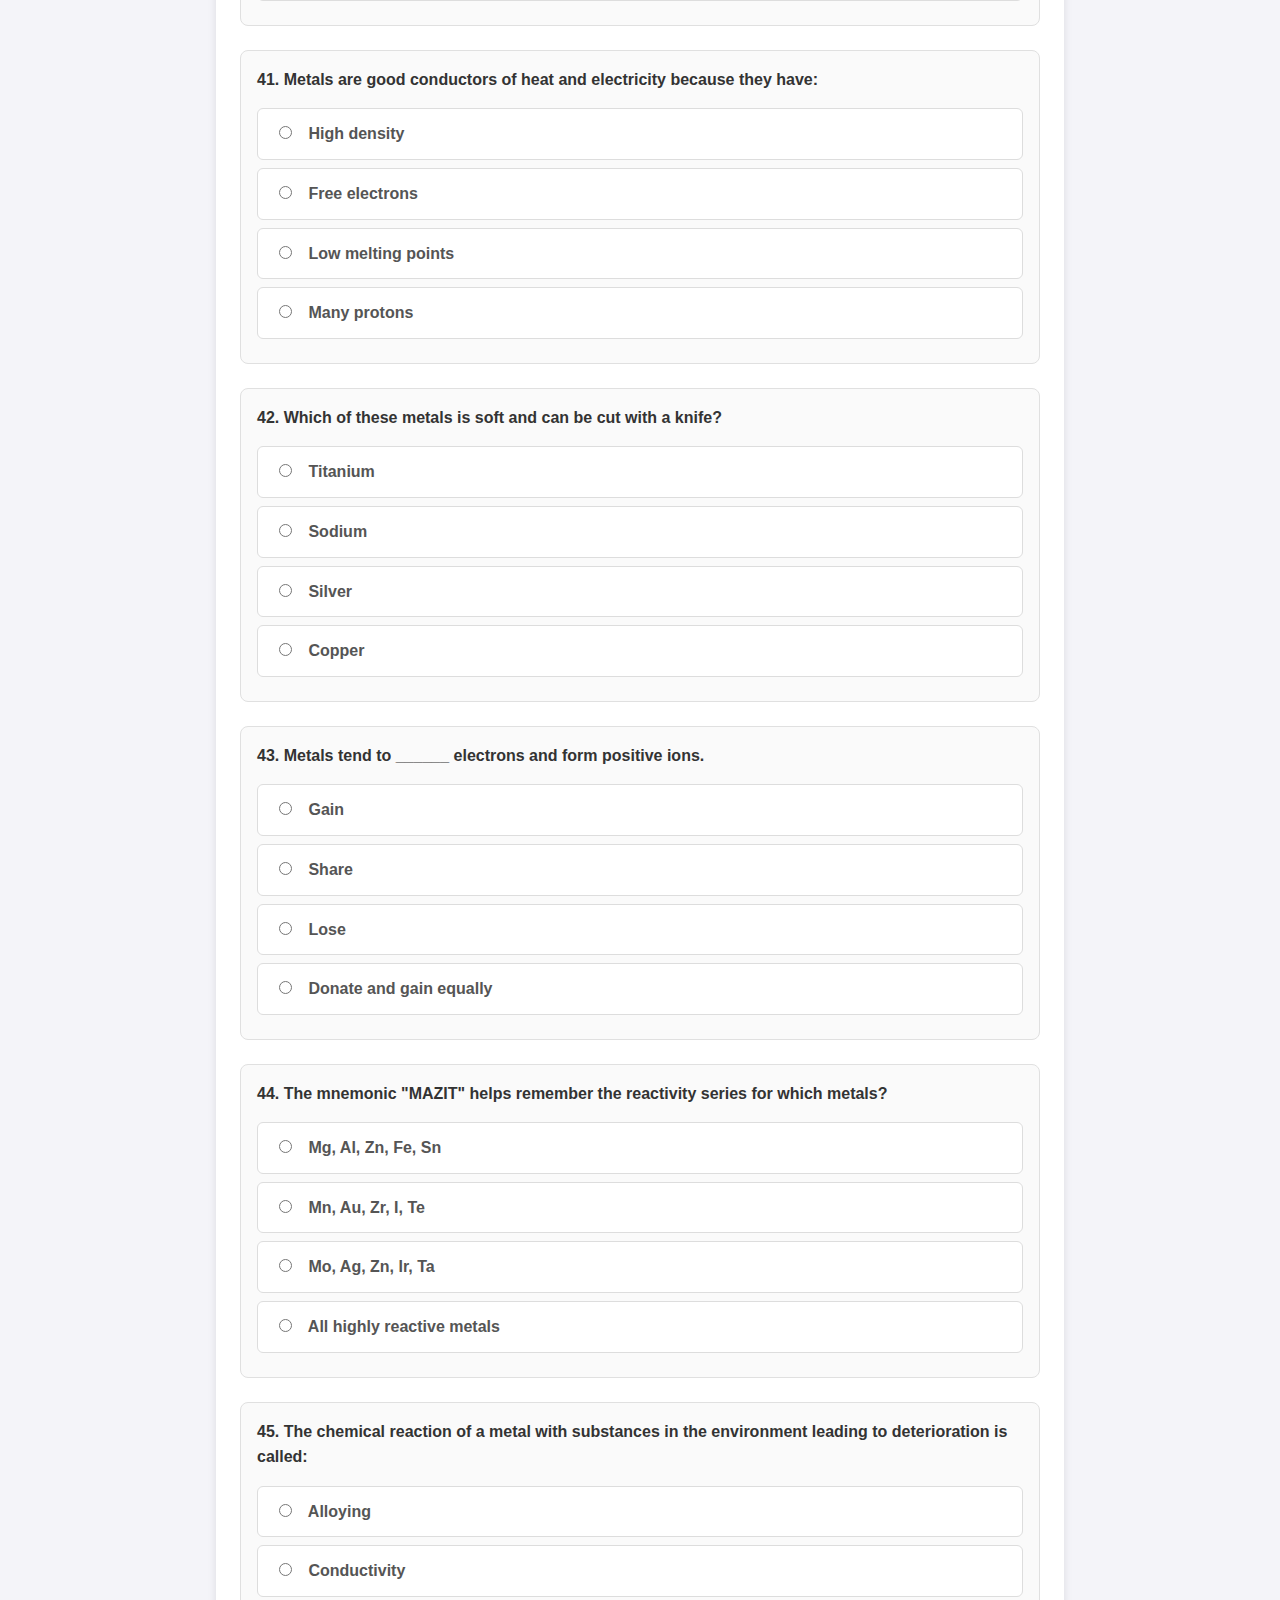
<file: science/index.html>
<!DOCTYPE html>
<html lang="en">

<head>
    <meta charset="UTF-8">
    <meta name="viewport" content="width=device-width, initial-scale=1.0">
    <title>Science Quiz</title>

    <link rel="stylesheet" href="style.css">
    <link rel="icon" href="favicon.ico" type="image/x-icon">

</head>

<body>
    <div class="container">
        <header>
            <h1>Science Quiz</h1>
        </header>

        <form id="quiz-form" action="https://formspree.io/f/xwpnzjvl" method="POST">

            <div class="student-info-section">
                <h2>Student Information</h2>
                <div class="form-group">
                    <label for="student-name">Name:</label>
                    <input type="text" id="student-name" name="student_name" required>
                </div>
                <div class="form-group">
                    <label for="student-age">Age:</label>
                    <input type="number" id="student-age" name="student_age" required>
                </div>
                <div class="form-group">
                    <label for="student-location">Location:</label>
                    <input type="text" id="student-location" name="student_location" required>
                </div>
                <div class="form-group">
                    <label for="student-class">Class:</label>
                    <input type="text" id="student-class" name="student_class" required>
                </div>
                <div class="form-group">
                    <label for="phone-number">Phone Number:</label>
                    <input type="tel" id="phone-number" name="phone_number" required>
                </div>
            </div>

            <!-- Added a div for validation messages -->
            <div id="validation-message" class="validation-message"></div>

            <div id="quiz-container">
            </div>

            <button type="submit">Submit Quiz</button>

            <div class="message-section">
                <p>Created by Francis Nyantakyi. I will review your results and get in contact with you. I wish you all
                    the best! 🙏</p>
            </div>
        </form>
    </div>

    <footer>
        <div class="footer-content">
            <p>&copy; 2025 Nyantakyi Francis</p>
            <p>Nyantakyi Francis. All rights reserved. | <a href="disclaimer.html" class="footer-link">Disclaimer</a>
            </p>
            <p>Look me up at <a href="https://nyantakyi-francis.github.io/NYANTAKYI-FRANCIS/"
                    class="footer-link">here</a> for us to connect</p>
            <p>Last Modified: <span id="last-modified"></span></p>
        </div>
    </footer>

    <script src="script.js"></script>
    <script>
        document.getElementById('last-modified').textContent = document.lastModified;
    </script>
</body>

</html>
</file>
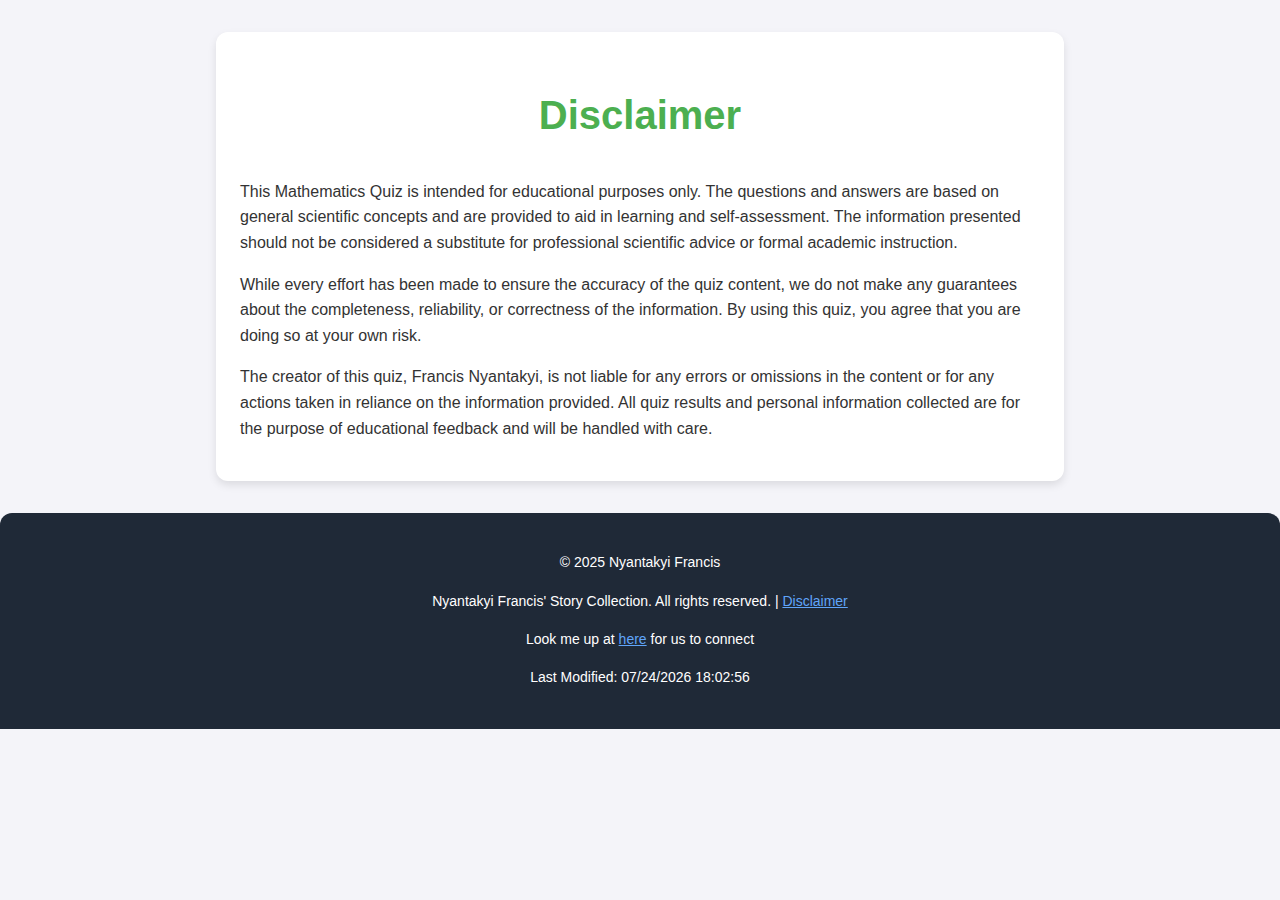
<file: maths/disclaimer.html>
<!DOCTYPE html>
<html lang="en">

<head>
    <meta charset="UTF-8">
    <meta name="viewport" content="width=device-width, initial-scale=1.0">
    <title>Disclaimer</title>
    <link rel="icon" href="dp.jpg" type="image/png">
    <style>
        /* General Body and Container Styles */
        body {
            font-family: Arial, sans-serif;
            background-color: #f4f4f9;
            color: #333;
            line-height: 1.6;
            margin: 0;
            padding: 0;
        }

        .container {
            max-width: 800px;
            margin: 2rem auto;
            padding: 1.5rem;
            background: #fff;
            border-radius: 12px;
            box-shadow: 0 4px 8px rgba(0, 0, 0, 0.1);
        }

        header {
            text-align: center;
            margin-bottom: 2rem;
        }

        h1 {
            color: #4CAF50;
            font-size: 2.5rem;
        }

        p {
            margin-bottom: 1rem;
        }

        /* Footer Styles */
        footer {
            background-color: #1f2937;
            color: #ffffff;
            padding: 1.5rem;
            margin-top: 2rem;
            border-top-left-radius: 0.75rem;
            border-top-right-radius: 0.75rem;
            text-align: center;
            font-size: 0.875rem;
        }

        .footer-content a.footer-link {
            color: #60a5fa;
            text-decoration: underline;
        }

        .footer-content a.footer-link:hover {
            color: #2563eb;
        }
    </style>
</head>

<body>
    <div class="container">
        <header>
            <h1>Disclaimer</h1>
        </header>

        <p>This Mathematics Quiz is intended for educational purposes only. The questions and answers are based on general
            scientific concepts and are provided to aid in learning and self-assessment. The information presented
            should not be considered a substitute for professional scientific advice or formal academic instruction.</p>

        <p>While every effort has been made to ensure the accuracy of the quiz content, we do not make any guarantees
            about the completeness, reliability, or correctness of the information. By using this quiz, you agree that
            you are doing so at your own risk.</p>

        <p>The creator of this quiz, Francis Nyantakyi, is not liable for any errors or omissions in the content or for
            any actions taken in reliance on the information provided. All quiz results and personal information
            collected are for the purpose of educational feedback and will be handled with care.</p>

    </div>

    <footer>
        <div class="footer-content">
            <p>&copy; 2025 Nyantakyi Francis</p>
            <p>Nyantakyi Francis' Story Collection. All rights reserved. | <a href="disclaimer.html"
                    class="footer-link">Disclaimer</a></p>
            <p>Look me up at <a href="https://nyantakyi-francis.github.io/NYANTAKYI-FRANCIS/"
                    class="footer-link">here</a> for us to connect</p>
            <p>Last Modified: <span id="last-modified"></span></p>
        </div>
    </footer>

    <script>
        // Sets the "Last Modified" date dynamically
        document.getElementById('last-modified').textContent = document.lastModified;
    </script>
</body>

</html>
</file>
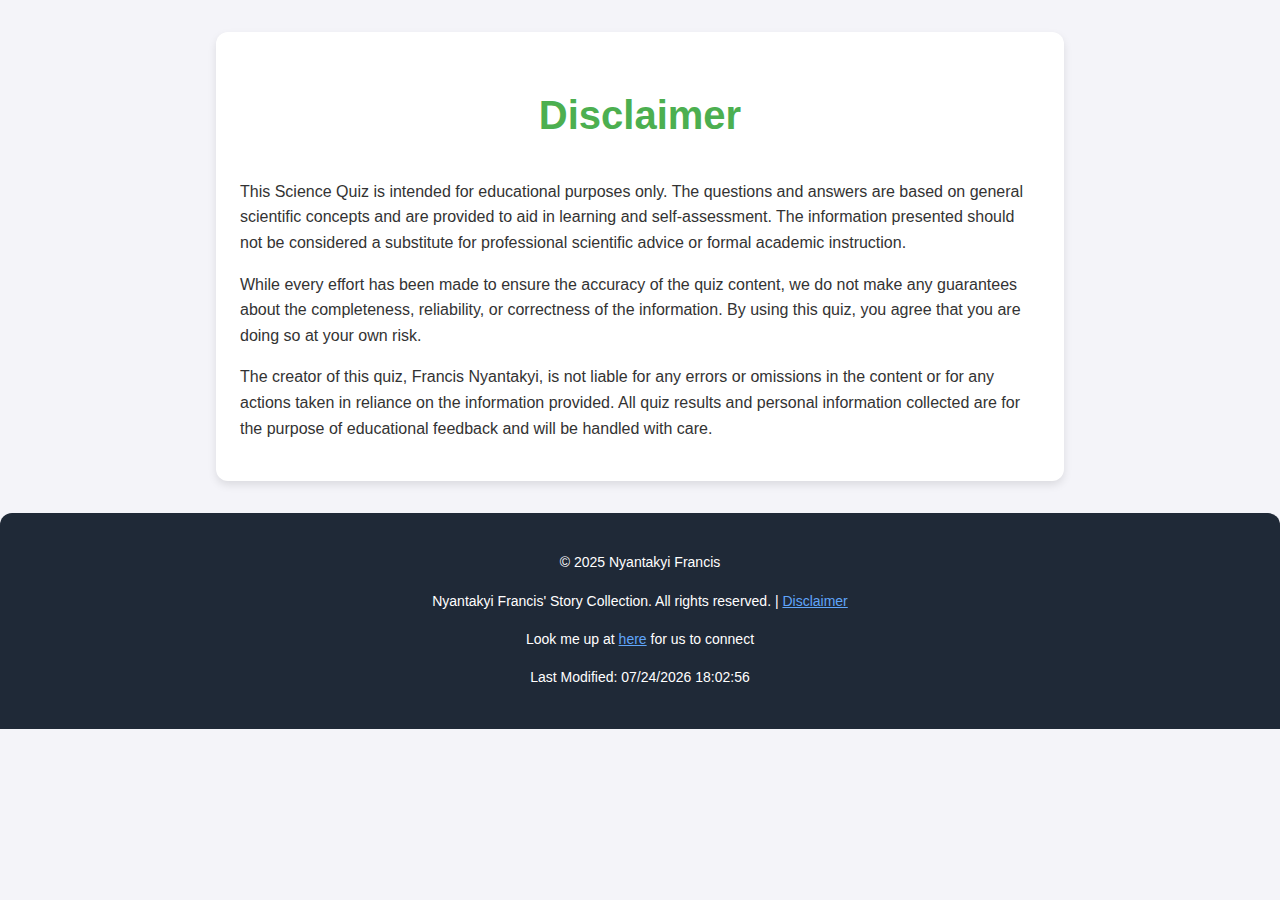
<file: science/disclaimer.html>
<!DOCTYPE html>
<html lang="en">

<head>
    <meta charset="UTF-8">
    <meta name="viewport" content="width=device-width, initial-scale=1.0">
    <title>Disclaimer</title>
    <link rel="icon" href="dp.jpg" type="image/png">
    <style>
        /* General Body and Container Styles */
        body {
            font-family: Arial, sans-serif;
            background-color: #f4f4f9;
            color: #333;
            line-height: 1.6;
            margin: 0;
            padding: 0;
        }

        .container {
            max-width: 800px;
            margin: 2rem auto;
            padding: 1.5rem;
            background: #fff;
            border-radius: 12px;
            box-shadow: 0 4px 8px rgba(0, 0, 0, 0.1);
        }

        header {
            text-align: center;
            margin-bottom: 2rem;
        }

        h1 {
            color: #4CAF50;
            font-size: 2.5rem;
        }

        p {
            margin-bottom: 1rem;
        }

        /* Footer Styles */
        footer {
            background-color: #1f2937;
            color: #ffffff;
            padding: 1.5rem;
            margin-top: 2rem;
            border-top-left-radius: 0.75rem;
            border-top-right-radius: 0.75rem;
            text-align: center;
            font-size: 0.875rem;
        }

        .footer-content a.footer-link {
            color: #60a5fa;
            text-decoration: underline;
        }

        .footer-content a.footer-link:hover {
            color: #2563eb;
        }
    </style>
</head>

<body>
    <div class="container">
        <header>
            <h1>Disclaimer</h1>
        </header>

        <p>This Science Quiz is intended for educational purposes only. The questions and answers are based on general
            scientific concepts and are provided to aid in learning and self-assessment. The information presented
            should not be considered a substitute for professional scientific advice or formal academic instruction.</p>

        <p>While every effort has been made to ensure the accuracy of the quiz content, we do not make any guarantees
            about the completeness, reliability, or correctness of the information. By using this quiz, you agree that
            you are doing so at your own risk.</p>

        <p>The creator of this quiz, Francis Nyantakyi, is not liable for any errors or omissions in the content or for
            any actions taken in reliance on the information provided. All quiz results and personal information
            collected are for the purpose of educational feedback and will be handled with care.</p>

    </div>

    <footer>
        <div class="footer-content">
            <p>&copy; 2025 Nyantakyi Francis</p>
            <p>Nyantakyi Francis' Story Collection. All rights reserved. | <a href="disclaimer.html"
                    class="footer-link">Disclaimer</a></p>
            <p>Look me up at <a href="https://nyantakyi-francis.github.io/NYANTAKYI-FRANCIS/"
                    class="footer-link">here</a> for us to connect</p>
            <p>Last Modified: <span id="last-modified"></span></p>
        </div>
    </footer>

    <script>
        // Sets the "Last Modified" date dynamically
        document.getElementById('last-modified').textContent = document.lastModified;
    </script>
</body>

</html>
</file>
<file: maths/style.css>
/* General Body and Container Styles */
body {
    font-family: Arial, sans-serif;
    background-color: #f4f4f9;
    color: #333;
    line-height: 1.6;
    margin: 0;
    padding: 0;
}

.container {
    max-width: 800px;
    margin: 2rem auto;
    padding: 1.5rem;
    background: #fff;
    border-radius: 12px;
    box-shadow: 0 4px 8px rgba(0, 0, 0, 0.1);
}

header {
    text-align: center;
    margin-bottom: 2rem;
}

h1 {
    color: #2196F3;
    font-size: 2.5rem;
}

/* Form and Input Styles */
#quiz-form {
    display: flex;
    flex-direction: column;
    gap: 1.5rem;
}

.student-info-section,
.message-section {
    padding: 1.5rem;
    background-color: #E3F2FD;
    border-radius: 8px;
    border: 1px solid #BBDEFB;
}

h2 {
    color: #1565C0;
    margin-top: 0;
    font-size: 1.5rem;
}

.form-group {
    display: flex;
    flex-direction: column;
    margin-bottom: 1rem;
}

label {
    font-weight: bold;
    margin-bottom: 0.5rem;
    color: #555;
}

input[type="text"],
input[type="number"],
input[type="tel"] {
    padding: 0.75rem;
    border: 1px solid #ccc;
    border-radius: 6px;
    font-size: 1rem;
    transition: border-color 0.3s;
}

input:focus {
    outline: none;
    border-color: #2196F3;
    box-shadow: 0 0 5px rgba(33, 150, 243, 0.5);
}

/* Quiz Question and Options Styles */
#quiz-container {
    display: flex;
    flex-direction: column;
    gap: 1.5rem;
}

.question {
    background: #fafafa;
    padding: 1rem;
    border: 1px solid #e0e0e0;
    border-radius: 8px;
    transition: box-shadow 0.3s, border-color 0.3s;
}

/* New style for unanswered questions */
.question.unanswered {
    border: 2px solid #ff4d4d;
    /* Red border to highlight */
    box-shadow: 0 0 10px rgba(255, 77, 77, 0.5);
}

.question:hover {
    box-shadow: 0 2px 6px rgba(0, 0, 0, 0.05);
}

.question p {
    font-weight: bold;
    margin-top: 0;
    margin-bottom: 1rem;
}

.question label {
    display: block;
    cursor: pointer;
    background-color: #fff;
    padding: 0.75rem 1rem;
    border: 1px solid #ddd;
    border-radius: 6px;
    margin-bottom: 0.5rem;
    transition: background-color 0.2s;
}

.question label:hover {
    background-color: #f0f0f0;
}

.question input[type="radio"] {
    margin-right: 0.75rem;
}

/* Button Styles */
button[type="submit"] {
    background-color: #2196F3;
    color: white;
    padding: 1rem 1.5rem;
    font-size: 1.25rem;
    border: none;
    border-radius: 8px;
    cursor: pointer;
    transition: background-color 0.3s, transform 0.2s;
    align-self: center;
    width: 100%;
}

button[type="submit"]:hover {
    background-color: #1976D2;
    transform: translateY(-2px);
}

/* Validation Message Styles */
.validation-message {
    text-align: center;
    color: #ff4d4d;
    font-weight: bold;
    margin-top: -1rem;
    margin-bottom: 1rem;
    height: 1.5rem;
    /* Reserve space for the message */
}

/* Footer Styles */
footer {
    background-color: #1f2937;
    color: #ffffff;
    padding: 1.5rem;
    margin-top: 2rem;
    border-top-left-radius: 0.75rem;
    border-top-right-radius: 0.75rem;
    text-align: center;
    font-size: 0.875rem;
}

.footer-content a.footer-link {
    color: #60a5fa;
    text-decoration: underline;
}

.footer-content a.footer-link:hover {
    color: #2563eb;
}
</file>
<file: science/style.css>
/* General Body and Container Styles */
body {
    font-family: Arial, sans-serif;
    background-color: #f4f4f9;
    color: #333;
    line-height: 1.6;
    margin: 0;
    padding: 0;
}

.container {
    max-width: 800px;
    margin: 2rem auto;
    padding: 1.5rem;
    background: #fff;
    border-radius: 12px;
    box-shadow: 0 4px 8px rgba(0, 0, 0, 0.1);
}

header {
    text-align: center;
    margin-bottom: 2rem;
}

h1 {
    color: #4CAF50;
    font-size: 2.5rem;
}

/* Form and Input Styles */
#quiz-form {
    display: flex;
    flex-direction: column;
    gap: 1.5rem;
}

.student-info-section,
.message-section {
    padding: 1.5rem;
    background-color: #e8f5e9;
    border-radius: 8px;
    border: 1px solid #c8e6c9;
}

h2 {
    color: #2e7d32;
    margin-top: 0;
    font-size: 1.5rem;
}

.form-group {
    display: flex;
    flex-direction: column;
    margin-bottom: 1rem;
}

label {
    font-weight: bold;
    margin-bottom: 0.5rem;
    color: #555;
}

input[type="text"],
input[type="number"],
input[type="tel"] {
    padding: 0.75rem;
    border: 1px solid #ccc;
    border-radius: 6px;
    font-size: 1rem;
    transition: border-color 0.3s;
}

input:focus {
    outline: none;
    border-color: #4CAF50;
    box-shadow: 0 0 5px rgba(76, 175, 80, 0.5);
}

/* Quiz Question and Options Styles */
#quiz-container {
    display: flex;
    flex-direction: column;
    gap: 1.5rem;
}

.question {
    background: #fafafa;
    padding: 1rem;
    border: 1px solid #e0e0e0;
    border-radius: 8px;
    transition: box-shadow 0.3s;
}

.question:hover {
    box-shadow: 0 2px 6px rgba(0, 0, 0, 0.05);
}

.question p {
    font-weight: bold;
    margin-top: 0;
    margin-bottom: 1rem;
}

.question label {
    display: block;
    cursor: pointer;
    background-color: #fff;
    padding: 0.75rem 1rem;
    border: 1px solid #ddd;
    border-radius: 6px;
    margin-bottom: 0.5rem;
    transition: background-color 0.2s;
}

.question label:hover {
    background-color: #f0f0f0;
}

.question input[type="radio"] {
    margin-right: 0.75rem;
}

/* Button Styles */
button[type="submit"] {
    background-color: #4CAF50;
    color: white;
    padding: 1rem 1.5rem;
    font-size: 1.25rem;
    border: none;
    border-radius: 8px;
    cursor: pointer;
    transition: background-color 0.3s, transform 0.2s;
    align-self: center;
    width: 100%;
}

button[type="submit"]:hover {
    background-color: #45a049;
    transform: translateY(-2px);
}

/* Footer Styles (as per your previous request) */
footer {
    background-color: #1f2937;
    color: #ffffff;
    padding: 1.5rem;
    margin-top: 2rem;
    border-top-left-radius: 0.75rem;
    border-top-right-radius: 0.75rem;
    text-align: center;
    font-size: 0.875rem;
}

.footer-content a.footer-link {
    color: #60a5fa;
    text-decoration: underline;
}

.footer-content a.footer-link:hover {
    color: #2563eb;
}
</file>
